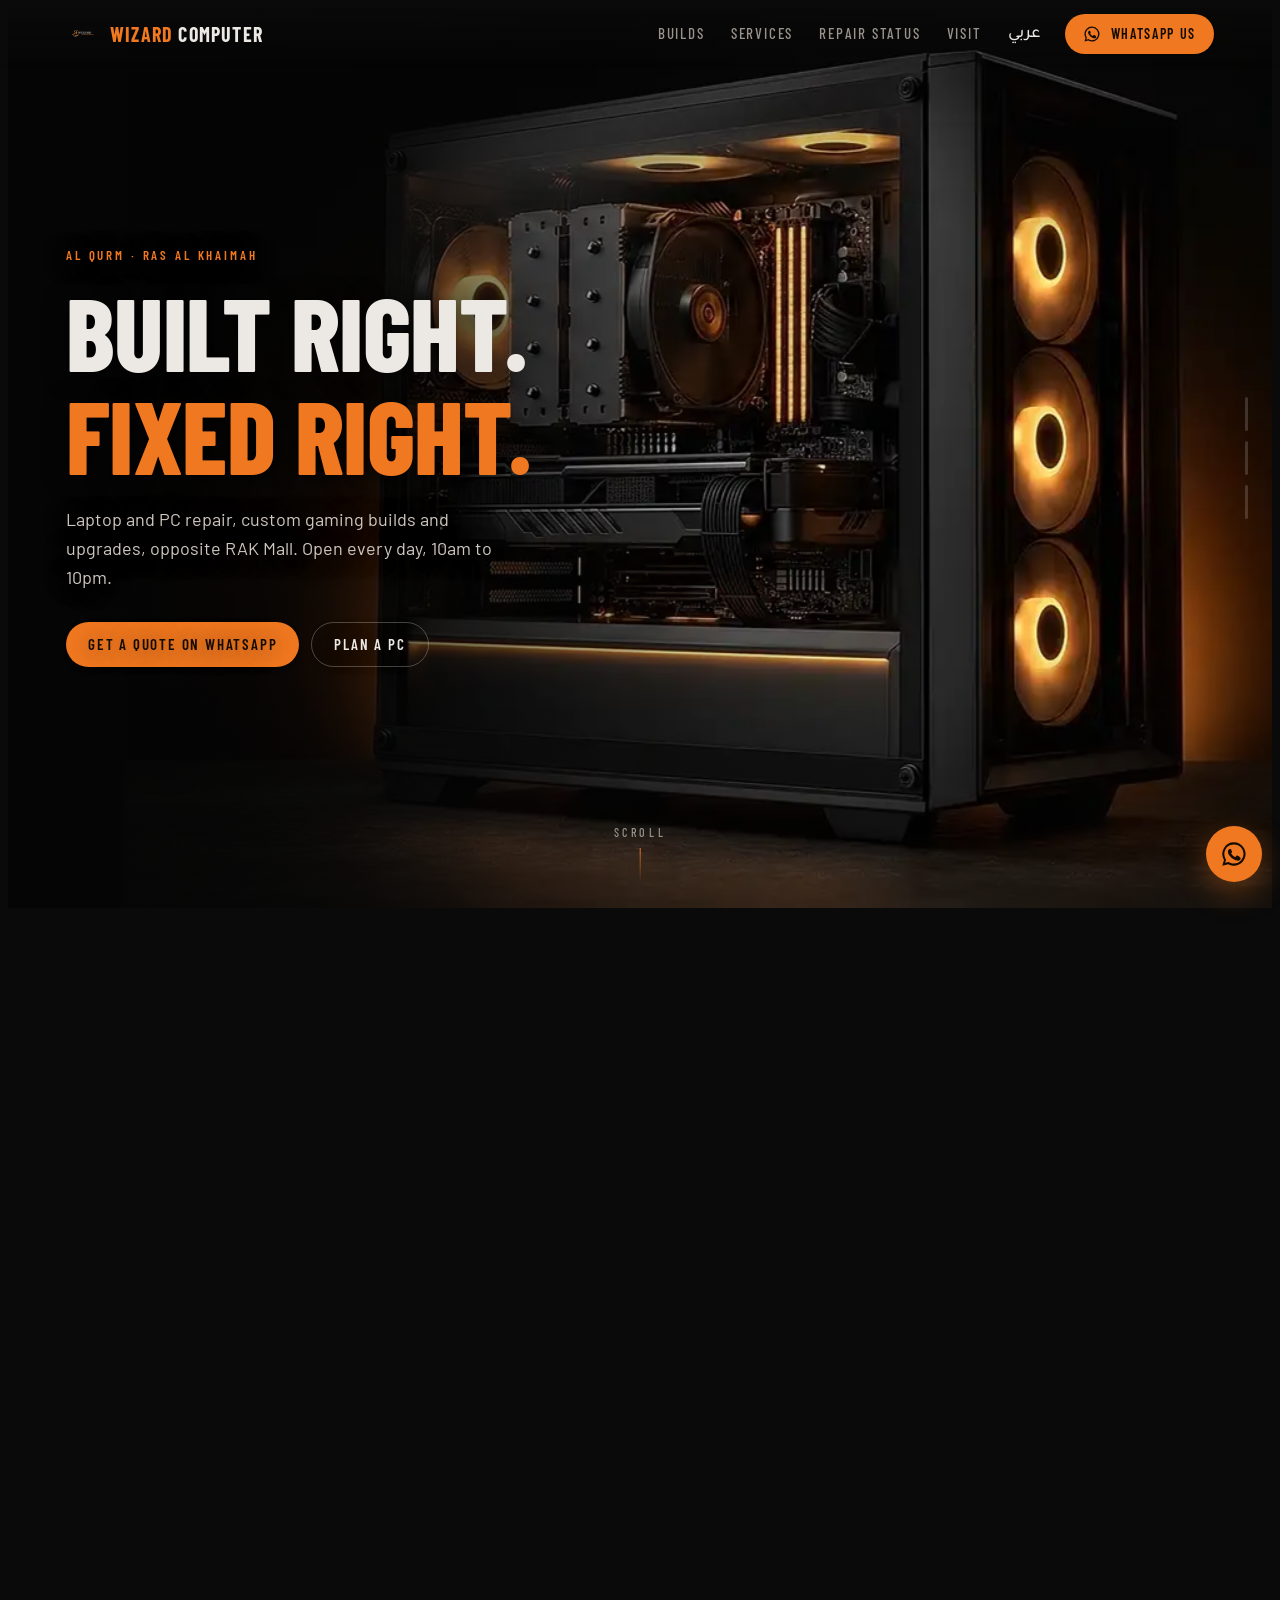
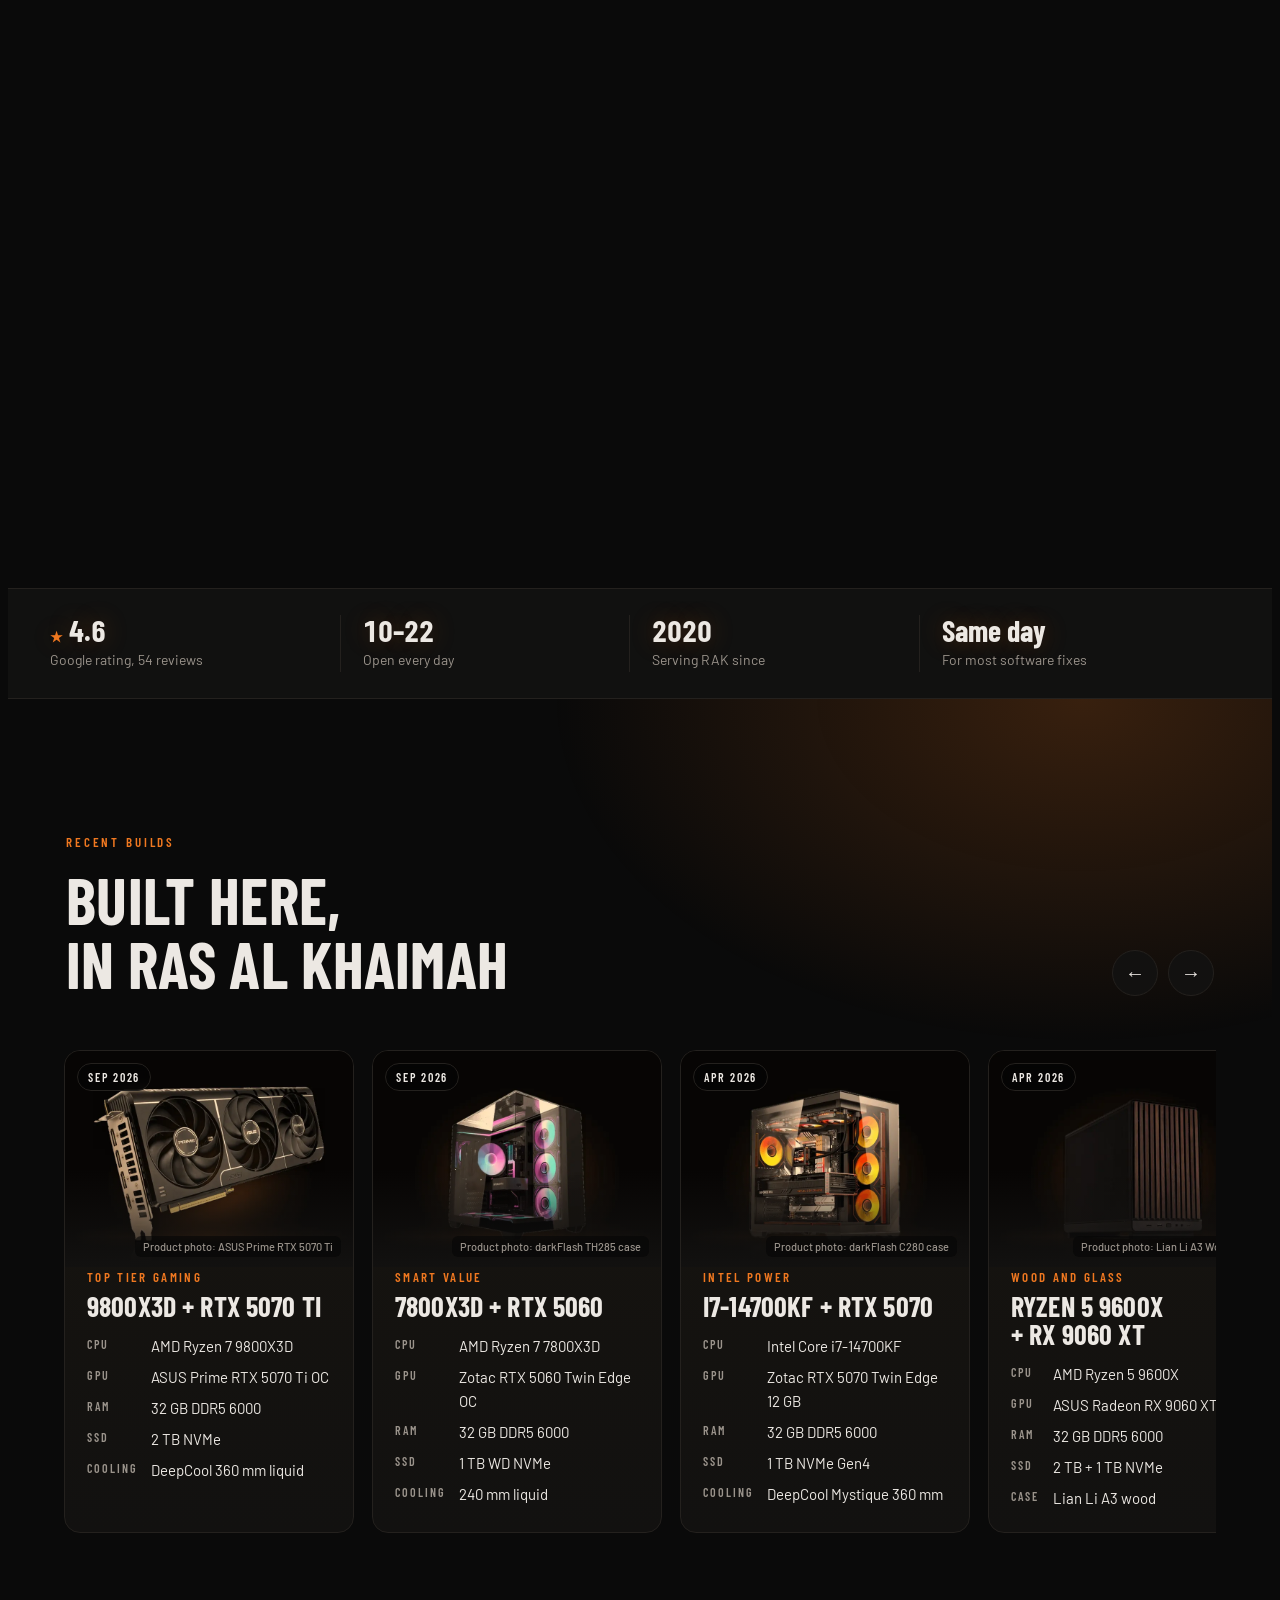
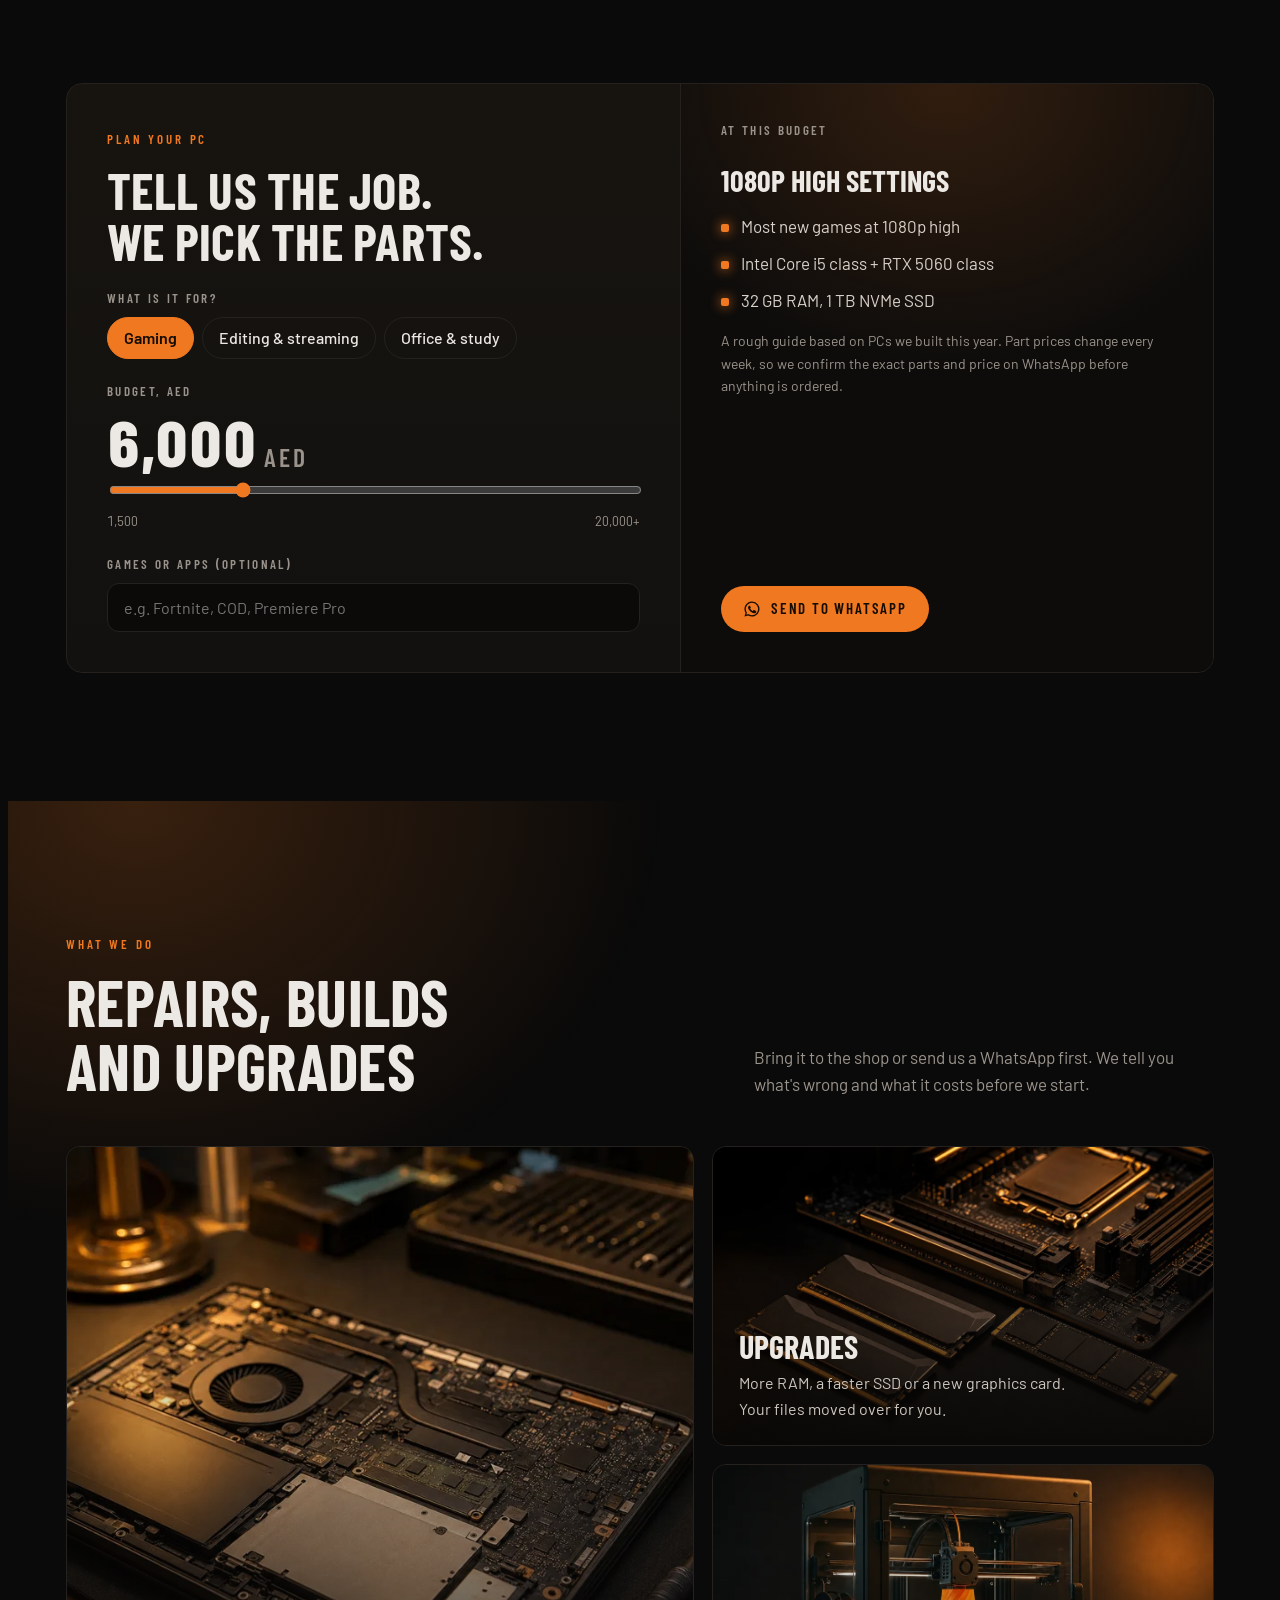
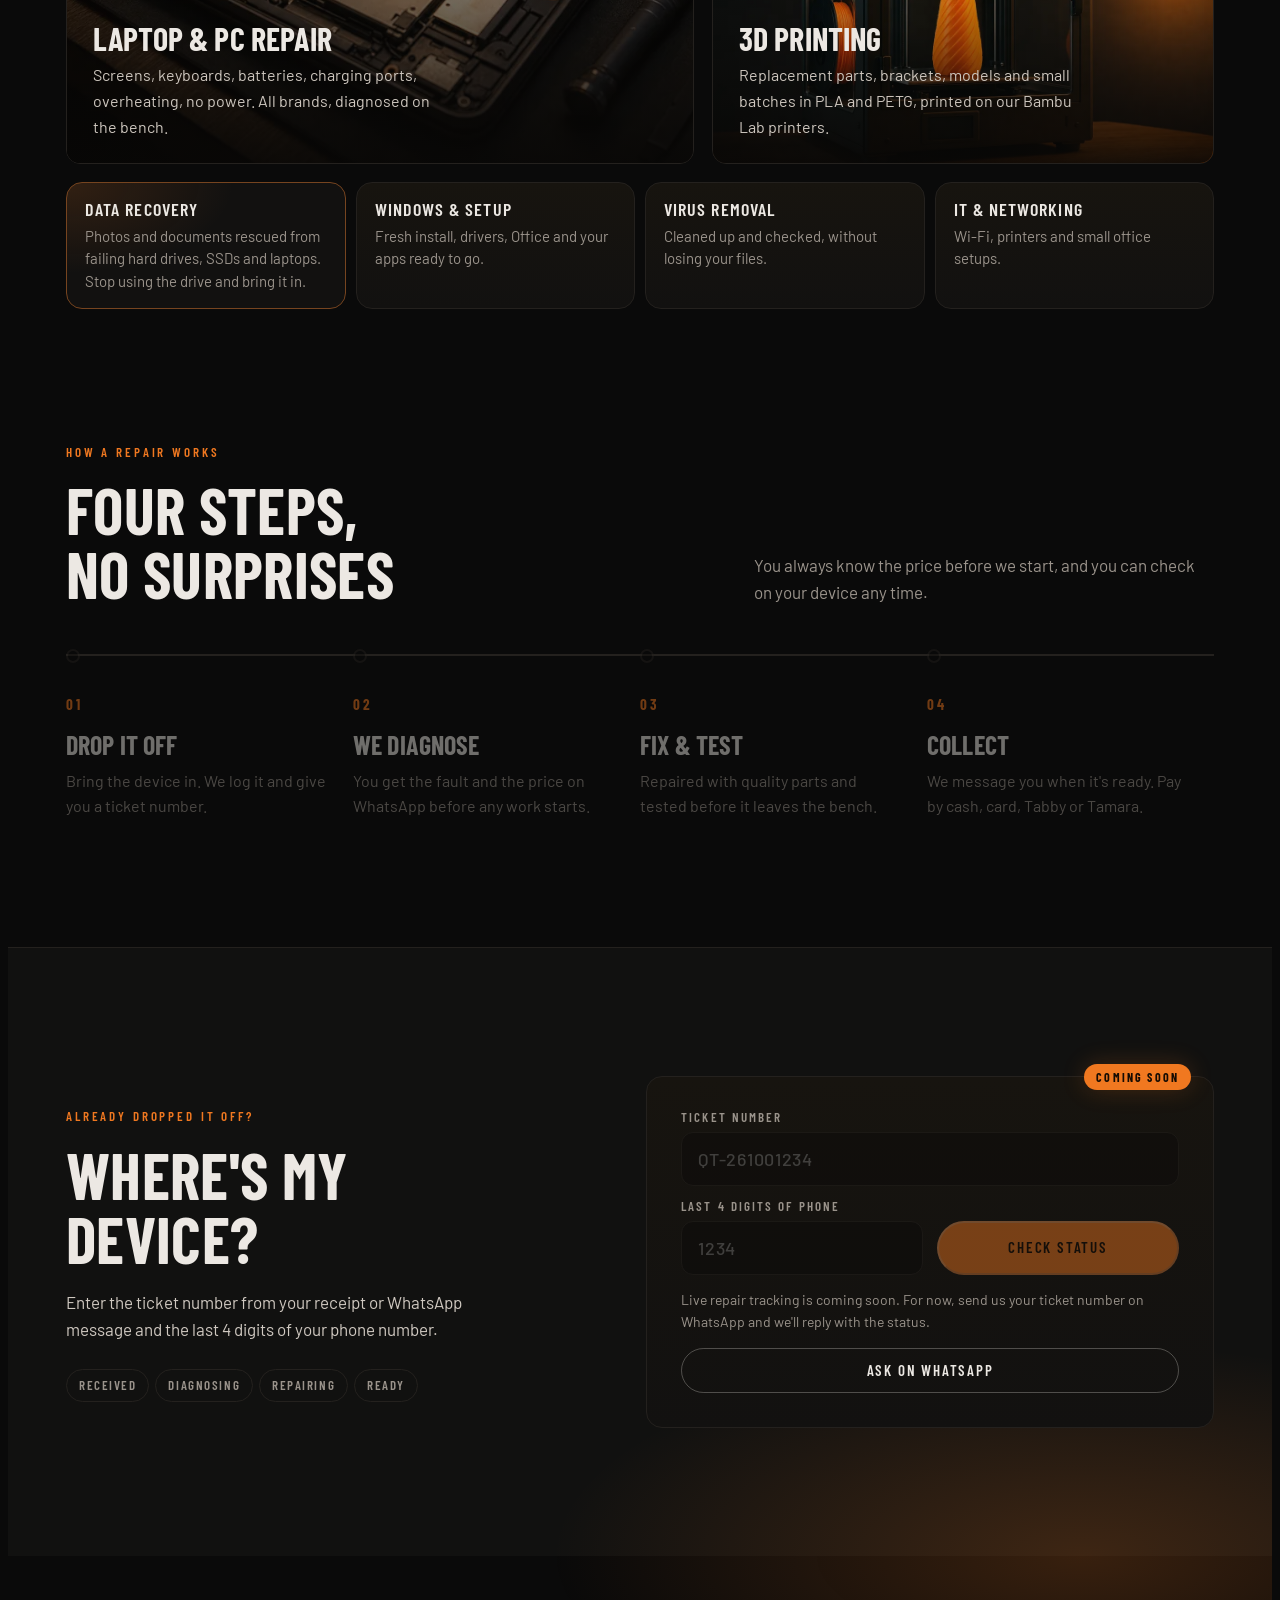
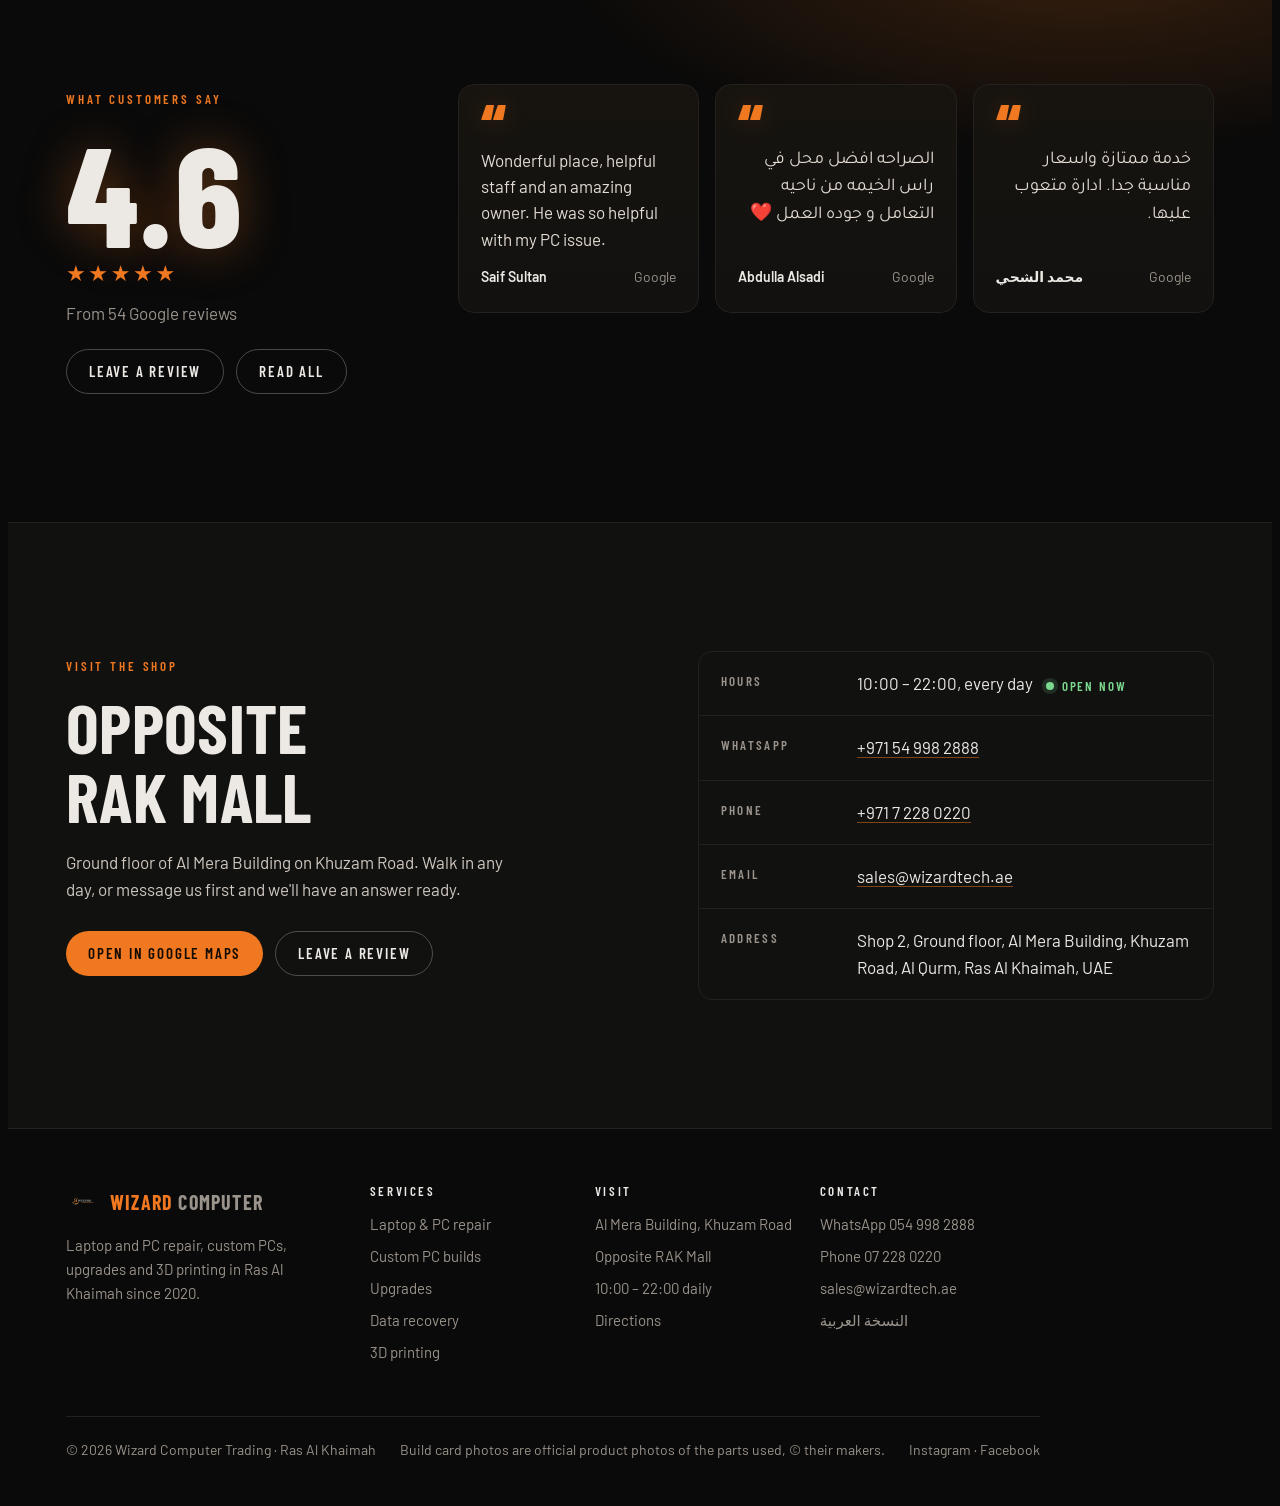
<file: index.html>
<!DOCTYPE html>
<html lang="en">
<head>
  <meta charset="UTF-8" />
  <meta name="viewport" content="width=device-width, initial-scale=1, viewport-fit=cover"/>
  <title>Wizard Computer Trading – Laptop Repair & Custom PC Building in Ras Al Khaimah, UAE</title>
  <meta name="description" content="Wizard Computer Trading, Al Qurm, Ras Al Khaimah (opposite RAK Mall): laptop & PC repair, screen replacement, custom gaming PC builds, upgrades, data recovery, 3D printing. Open daily 10am–10pm. WhatsApp +971 54 998 2888.">
  <meta name="keywords" content="laptop repair RAK, computer repair Ras Al Khaimah, custom PC build RAK, gaming PC Ras Al Khaimah, screen replacement RAK, 3D printing RAK, صيانة كمبيوتر رأس الخيمة, صيانة لابتوب رأس الخيمة, تصليح لابتوب, تجميع كمبيوتر قيمنق, قطع كمبيوتر رأس الخيمة, طباعة ثلاثية الأبعاد رأس الخيمة">
  <link rel="canonical" href="https://wizardtech.ae/">
  <meta property="og:title" content="Wizard Computer Trading – Laptop Repair & Custom PCs, Ras Al Khaimah">
  <meta property="og:description" content="Laptop & PC repair, custom gaming PC builds, upgrades, data recovery and 3D printing in Al Qurm, RAK, opposite RAK Mall. Open daily 10am–10pm.">
  <meta property="og:url" content="https://wizardtech.ae/">
  <meta property="og:type" content="business.business">
  <meta property="og:image" content="https://wizardtech.ae/img/start.webp">
  <link rel="icon" href="/logo.png">
  <script type="application/ld+json">
  {
    "@context": "https://schema.org",
    "@type": ["LocalBusiness", "ComputerStore"],
    "name": "Wizard Computer Trading",
    "alternateName": "Wizard Computer Trading - RAK",
    "url": "https://wizardtech.ae/",
    "telephone": "+97172280220",
    "email": "sales@wizardtech.ae",
    "image": "https://wizardtech.ae/logo.png",
    "priceRange": "AED",
    "address": {
      "@type": "PostalAddress",
      "streetAddress": "Shop 2, Ground Floor, Al Mera Building, Khuzam Road, Al Qurm (opposite RAK Mall)",
      "addressLocality": "Ras Al Khaimah",
      "addressRegion": "Ras Al Khaimah",
      "addressCountry": "AE"
    },
    "geo": { "@type": "GeoCoordinates", "latitude": 25.773546, "longitude": 55.9586616 },
    "hasMap": "https://maps.app.goo.gl/7NcixfYXc6wzQTgb9",
    "openingHoursSpecification": [{
      "@type": "OpeningHoursSpecification",
      "dayOfWeek": ["Monday","Tuesday","Wednesday","Thursday","Friday","Saturday","Sunday"],
      "opens": "10:00", "closes": "22:00"
    }],
    "sameAs": [
      "https://www.instagram.com/wizardtech.ae/",
      "https://www.facebook.com/wizt3ch/",
      "https://maps.app.goo.gl/7NcixfYXc6wzQTgb9"
    ],
    "contactPoint": [{
      "@type": "ContactPoint", "contactType": "customer service",
      "telephone": "+971549982888", "url": "https://wa.me/971549982888", "availableLanguage": ["English","Arabic"]
    }],
    "makesOffer": [
      {"@type":"Offer","itemOffered":{"@type":"Service","name":"Laptop and desktop PC repair"}},
      {"@type":"Offer","itemOffered":{"@type":"Service","name":"Laptop screen replacement"}},
      {"@type":"Offer","itemOffered":{"@type":"Service","name":"Custom gaming and office PC build"}},
      {"@type":"Offer","itemOffered":{"@type":"Service","name":"PC upgrades (RAM, SSD, GPU)"}},
      {"@type":"Offer","itemOffered":{"@type":"Service","name":"Windows installation and formatting"}},
      {"@type":"Offer","itemOffered":{"@type":"Service","name":"Data recovery"}},
      {"@type":"Offer","itemOffered":{"@type":"Service","name":"3D printing"}}
    ]
  }
  </script>
    <!-- Google tag (gtag.js) -->
  <script async src="https://www.googletagmanager.com/gtag/js?id=AW-855929188"></script>
  <script>
    window.dataLayer = window.dataLayer || [];
    function gtag(){dataLayer.push(arguments);}
    gtag('js', new Date());
    gtag('config', 'AW-855929188');
  </script>
<link rel="alternate" hreflang="en" href="https://wizardtech.ae/">
<link rel="alternate" hreflang="ar" href="https://wizardtech.ae/ar/">
<link rel="alternate" hreflang="x-default" href="https://wizardtech.ae/">
<link rel="preconnect" href="https://fonts.googleapis.com">
<link rel="preconnect" href="https://fonts.gstatic.com" crossorigin>
<link rel="stylesheet" href="https://fonts.googleapis.com/css2?family=Barlow+Condensed:wght@500;600;700;800&family=Barlow:wght@400;500;600&family=Tajawal:wght@400;500;700;800&display=swap">
<link rel="preload" as="image" href="img/start.webp">
<link rel="stylesheet" href="assets/base.css">
<link rel="stylesheet" href="assets/v2.css">
</head>
<body>

<header class="nav" id="nav">
  <div class="wrap">
    <a class="brand" href="#top" aria-label="Wizard Computer Trading, back to top">
      <img src="img/logo.png" alt="" width="34" height="34">
      <span><b>Wizard</b> Computer</span>
    </a>
    <nav aria-label="Main">
      <a href="#builds">Builds</a>
      <a href="#services">Services</a>
      <a href="#status">Repair status</a>
      <a href="#visit">Visit</a>
      <a class="lang" href="ar/" hreflang="ar" lang="ar">عربي</a>
    </nav>
    <a class="btn btn-primary" href="https://wa.me/971549982888" target="_blank" rel="noopener">
      <svg viewBox="0 0 24 24" fill="currentColor" aria-hidden="true"><use href="#i-wa"/></svg>
      WhatsApp us
    </a>
  </div>
</header>

<main id="top">
  <section class="story" id="story" aria-label="Inside a Wizard custom PC">
    <div class="stage">
      <div class="shots">
        <img class="shot s1" src="img/start.webp" alt="A custom gaming PC with warm orange lighting behind tempered glass" fetchpriority="high">
        <img class="shot s2" src="img/k2_open.webp" alt="The same PC with the glass panel removed, showing the graphics card, cooler and memory" loading="eager">
        <img class="shot s3" src="img/k3_exploded.webp" alt="The PC taken apart into its parts: graphics card, cooler, memory, motherboard and fans" loading="eager">
      </div>
      <canvas class="seq" id="seq" hidden></canvas>
      <div class="vignette"></div>

      <div class="cap cap-1"><div class="wrap"><div class="cap-in">
        <span class="eyebrow">Al Qurm · Ras Al Khaimah</span>
        <h1>Built right.<br><em>Fixed right.</em></h1>
        <p>Laptop and PC repair, custom gaming builds and upgrades, opposite RAK Mall. Open every day, 10am to 10pm.</p>
        <div class="row">
          <a class="btn btn-primary" href="https://wa.me/971549982888" target="_blank" rel="noopener">Get a quote on WhatsApp</a>
          <a class="btn btn-ghost" href="#planner">Plan a PC</a>
        </div>
      </div></div></div>

      <div class="cap cap-2" aria-hidden="true"><div class="wrap"><div class="cap-in">
        <span class="eyebrow">Custom PC builds</span>
        <h2>Your budget.<br>Our hands.</h2>
        <p>Tell us what you play or what you work on. We pick parts that suit it, build it clean, test it under load and set it up before you collect.</p>
      </div></div></div>

      <div class="cap cap-3" aria-hidden="true"><div class="wrap"><div class="cap-in">
        <span class="eyebrow">We know what's inside</span>
        <h2>Every part,<br>checked.</h2>
        <dl class="specs">
          <dt>GPU</dt><dd>Matched to your games and screen</dd>
          <dt>Cooling</dt><dd>Real tower or liquid cooler, quiet under load</dd>
          <dt>Memory</dt><dd>DDR4 or DDR5 to suit the board</dd>
          <dt>Storage</dt><dd>Fast NVMe SSD, Windows installed</dd>
        </dl>
      </div></div></div>

      <div class="progress" aria-hidden="true"><i><b></b></i><i><b></b></i><i><b></b></i></div>
      <div class="scroll-hint" aria-hidden="true">Scroll</div>
    </div>
  </section>

  <div class="strip">
    <div class="wrap">
      <div><strong><span class="star">★</span> 4.6</strong><span>Google rating, 54 reviews</span></div>
      <div><strong>10–22</strong><span>Open every day</span></div>
      <div><strong>2020</strong><span>Serving RAK since</span></div>
      <div><strong>Same day</strong><span>For most software fixes</span></div>
    </div>
  </div>

  <!-- BUILDS: real builds from the shop's invoices (specs only). Photos are samples until the shop sends real ones. -->
  <section class="block lit" id="builds">
    <div class="wrap">
      <div class="head rv">
        <div><span class="eyebrow">Recent builds</span><h2>Built here,<br>in Ras Al Khaimah</h2></div>
        <div class="railnav"><button type="button" data-rail="-1" aria-label="Previous builds"><span>←</span></button><button type="button" data-rail="1" aria-label="Next builds"><span>→</span></button></div>
      </div>
      <div class="rail rv" id="rail" tabindex="0" aria-label="Recent PC builds">
        <article class="build glowcard">
          <div class="ph"><img src="img/builds/b1.webp" alt="" loading="lazy" width="800" height="600"><span class="when">Sep 2026</span><span class="sample">Product photo: ASUS Prime RTX 5070 Ti</span></div>
          <div class="bd"><span class="tag">Top tier gaming</span><h3>9800X3D + RTX 5070 Ti</h3>
            <dl><dt>CPU</dt><dd>AMD Ryzen 7 9800X3D</dd><dt>GPU</dt><dd>ASUS Prime RTX 5070 Ti OC</dd><dt>RAM</dt><dd>32 GB DDR5 6000</dd><dt>SSD</dt><dd>2 TB NVMe</dd><dt>Cooling</dt><dd>DeepCool 360 mm liquid</dd></dl></div>
        </article>
        <article class="build glowcard">
          <div class="ph"><img src="img/builds/b2.webp" alt="" loading="lazy" width="800" height="600"><span class="when">Sep 2026</span><span class="sample">Product photo: darkFlash TH285 case</span></div>
          <div class="bd"><span class="tag">Smart value</span><h3>7800X3D + RTX 5060</h3>
            <dl><dt>CPU</dt><dd>AMD Ryzen 7 7800X3D</dd><dt>GPU</dt><dd>Zotac RTX 5060 Twin Edge OC</dd><dt>RAM</dt><dd>32 GB DDR5 6000</dd><dt>SSD</dt><dd>1 TB WD NVMe</dd><dt>Cooling</dt><dd>240 mm liquid</dd></dl></div>
        </article>
        <article class="build glowcard">
          <div class="ph"><img src="img/builds/b3.webp" alt="" loading="lazy" width="800" height="600"><span class="when">Apr 2026</span><span class="sample">Product photo: darkFlash C280 case</span></div>
          <div class="bd"><span class="tag">Intel power</span><h3>i7-14700KF + RTX 5070</h3>
            <dl><dt>CPU</dt><dd>Intel Core i7-14700KF</dd><dt>GPU</dt><dd>Zotac RTX 5070 Twin Edge 12 GB</dd><dt>RAM</dt><dd>32 GB DDR5 6000</dd><dt>SSD</dt><dd>1 TB NVMe Gen4</dd><dt>Cooling</dt><dd>DeepCool Mystique 360 mm</dd></dl></div>
        </article>
        <article class="build glowcard">
          <div class="ph"><img src="img/builds/b4.webp" alt="" loading="lazy" width="800" height="600"><span class="when">Apr 2026</span><span class="sample">Product photo: Lian Li A3 Wood case</span></div>
          <div class="bd"><span class="tag">Wood and glass</span><h3>Ryzen 5 9600X + RX 9060 XT</h3>
            <dl><dt>CPU</dt><dd>AMD Ryzen 5 9600X</dd><dt>GPU</dt><dd>ASUS Radeon RX 9060 XT 16 GB</dd><dt>RAM</dt><dd>32 GB DDR5 6000</dd><dt>SSD</dt><dd>2 TB + 1 TB NVMe</dd><dt>Case</dt><dd>Lian Li A3 wood</dd></dl></div>
        </article>
        <article class="build glowcard">
          <div class="ph"><img src="img/builds/b5.webp" alt="" loading="lazy" width="800" height="600"><span class="when">Aug 2026</span><span class="sample">Product photo: ASUS Prime AP202 case</span></div>
          <div class="bd"><span class="tag">First gaming PC</span><h3>i5-14400F + RTX 5060</h3>
            <dl><dt>CPU</dt><dd>Intel Core i5-14400F</dd><dt>GPU</dt><dd>Zotac RTX 5060 Twin Edge</dd><dt>RAM</dt><dd>32 GB</dd><dt>SSD</dt><dd>1 TB NVMe</dd><dt>Extras</dt><dd>240 Hz 27" monitor</dd></dl></div>
        </article>
        <article class="build glowcard cta">
          <span class="eyebrow">Yours next</span>
          <h3>What do you want to run?</h3>
          <p>Pick a use and a budget. We'll send you the parts list on WhatsApp.</p>
          <a class="btn btn-primary" href="#planner">Plan my PC</a>
        </article>
      </div>
    </div>
  </section>

  <!-- PLANNER -->
  <section class="block" id="planner" style="padding-top:0">
    <div class="wrap">
      <div class="planner glowcard rv">
        <div class="ctl">
          <div><span class="eyebrow">Plan your PC</span><h2 style="font-size:clamp(34px,4vw,52px);text-transform:uppercase;margin-top:12px">Tell us the job.<br>We pick the parts.</h2></div>
          <div><span class="lbl" id="useLbl">What is it for?</span>
            <div class="seg" role="group" aria-labelledby="useLbl">
              <button type="button" data-use="gaming" aria-pressed="true">Gaming</button>
              <button type="button" data-use="create" aria-pressed="false">Editing &amp; streaming</button>
              <button type="button" data-use="office" aria-pressed="false">Office &amp; study</button>
            </div></div>
          <div><label class="lbl" for="bud">Budget, AED</label>
            <div class="budget"><span id="budOut">6,000</span><small>AED</small></div>
            <input type="range" id="bud" min="1500" max="20000" step="250" value="6000">
            <div class="ticks"><span>1,500</span><span>20,000+</span></div></div>
          <div><label class="lbl" for="planNotes">Games or apps (optional)</label>
            <input type="text" id="planNotes" placeholder="e.g. Fortnite, COD, Premiere Pro" autocomplete="off"></div>
        </div>
        <div class="out" aria-live="polite">
          <span class="lbl">At this budget</span>
          <div class="tier" id="tier">1080p high settings</div>
          <ul class="expect" id="expect"></ul>
          <p class="fine">A rough guide based on PCs we built this year. Part prices change every week, so we confirm the exact parts and price on WhatsApp before anything is ordered.</p>
          <a class="btn btn-primary" id="planGo" href="https://wa.me/971549982888" target="_blank" rel="noopener">
            <svg viewBox="0 0 24 24" fill="currentColor" aria-hidden="true"><use href="#i-wa"/></svg>Send to WhatsApp</a>
        </div>
      </div>
    </div>
  </section>

  <section class="block lit left" id="services">
    <div class="wrap">
      <div class="head rv">
        <div><span class="eyebrow">What we do</span><h2>Repairs, builds<br>and upgrades</h2></div>
        <p>Bring it to the shop or send us a WhatsApp first. We tell you what's wrong and what it costs before we start.</p>
      </div>
      <div class="services">
        <article class="card big rv">
          <img src="img/s_laptop.webp" alt="A laptop opened on a repair bench with precision tools" loading="lazy">
          <div class="txt"><h3>Laptop &amp; PC repair</h3><p>Screens, keyboards, batteries, charging ports, overheating, no power. All brands, diagnosed on the bench.</p></div>
        </article>
        <article class="card rv d1">
          <img src="img/s_upgrade.webp" alt="DDR5 memory and an NVMe SSD next to a motherboard" loading="lazy">
          <div class="txt"><h3>Upgrades</h3><p>More RAM, a faster SSD or a new graphics card. Your files moved over for you.</p></div>
        </article>
        <article class="card rv d2">
          <img src="img/s_print.webp" alt="An enclosed 3D printer printing an orange part" loading="lazy">
          <div class="txt"><h3>3D printing</h3><p>Replacement parts, brackets, models and small batches in PLA and PETG, printed on our Bambu Lab printers.</p></div>
        </article>
      </div>
      <div class="chips">
        <div class="chip glowcard hot rv"><h4>Data recovery</h4><p>Photos and documents rescued from failing hard drives, SSDs and laptops. Stop using the drive and bring it in.</p></div>
        <div class="chip glowcard rv d1"><h4>Windows &amp; setup</h4><p>Fresh install, drivers, Office and your apps ready to go.</p></div>
        <div class="chip glowcard rv d2"><h4>Virus removal</h4><p>Cleaned up and checked, without losing your files.</p></div>
        <div class="chip glowcard rv d3"><h4>IT &amp; networking</h4><p>Wi-Fi, printers and small office setups.</p></div>
      </div>
    </div>
  </section>

  <section class="block" id="how" style="padding-top:0">
    <div class="wrap">
      <div class="head rv">
        <div><span class="eyebrow">How a repair works</span><h2>Four steps,<br>no surprises</h2></div>
        <p>You always know the price before we start, and you can check on your device any time.</p>
      </div>
      <ol class="steps">
        <li><span class="dot"></span><span class="n">01</span><h3>Drop it off</h3><p>Bring the device in. We log it and give you a ticket number.</p></li>
        <li><span class="dot"></span><span class="n">02</span><h3>We diagnose</h3><p>You get the fault and the price on WhatsApp before any work starts.</p></li>
        <li><span class="dot"></span><span class="n">03</span><h3>Fix &amp; test</h3><p>Repaired with quality parts and tested before it leaves the bench.</p></li>
        <li><span class="dot"></span><span class="n">04</span><h3>Collect</h3><p>We message you when it's ready. Pay by cash, card, Tabby or Tamara.</p></li>
      </ol>
    </div>
  </section>

  <section class="block lit low" id="status" style="background:var(--bg2);border-top:1px solid var(--line)">
    <div class="wrap status">
      <div class="rv">
        <span class="eyebrow">Already dropped it off?</span>
        <h2 style="font-size:clamp(38px,5vw,64px);text-transform:uppercase;margin-top:14px">Where's my<br>device?</h2>
        <p style="color:#cfc8c0;max-width:44ch;margin:18px 0 0">Enter the ticket number from your receipt or WhatsApp message and the last 4 digits of your phone number.</p>
        <ol class="track" aria-label="Repair stages"><li>Received</li><li>Diagnosing</li><li>Repairing</li><li>Ready</li></ol>
      </div>
      <form class="glowcard rv d1 soon" id="statusForm" novalidate aria-describedby="soonNote">
        <span class="soon-badge">Coming soon</span>
        <label class="full">Ticket number<input id="ticket" name="ticket" disabled placeholder="QT-261001234"></label>
        <label>Last 4 digits of phone<input id="last4" name="last4" disabled placeholder="1234"></label>
        <button class="btn btn-primary" type="button" disabled style="align-self:end;height:54px">Check status</button>
        <p class="msg" id="soonNote">Live repair tracking is coming soon. For now, send us your ticket number on WhatsApp and we'll reply with the status.</p>
        <a class="btn btn-ghost full" style="justify-content:center" href="https://wa.me/971549982888?text=Hi%2C%20what%20is%20the%20status%20of%20my%20repair%3F%20Ticket%3A%20" target="_blank" rel="noopener">Ask on WhatsApp</a>
      </form>
    </div>
  </section>

  <section class="block lit" id="reviews">
    <div class="wrap reviews">
      <div class="rv">
        <span class="eyebrow">What customers say</span>
        <div class="score" style="margin-top:18px">4.6</div>
        <div class="stars" aria-label="4.6 out of 5 stars">★★★★★</div>
        <p style="color:var(--muted);margin:10px 0 22px">From 54 Google reviews</p>
        <div style="display:flex;flex-wrap:wrap;gap:12px">
          <a class="btn btn-ghost" href="https://g.page/r/CYK3SrXTfwKSEAE/review" target="_blank" rel="noopener">Leave a review</a>
          <a class="btn btn-ghost" href="https://maps.app.goo.gl/7NcixfYXc6wzQTgb9" target="_blank" rel="noopener">Read all</a>
        </div>
      </div>
      <div class="quotes">
        <blockquote class="quote glowcard rv" style="margin:0"><p>Wonderful place, helpful staff and an amazing owner. He was so helpful with my PC issue.</p><footer><b>Saif Sultan</b><span>Google</span></footer></blockquote>
        <blockquote class="quote glowcard rv d1" style="margin:0"><p lang="ar">الصراحه افضل محل في راس الخيمه من ناحيه التعامل و جوده العمل ❤️</p><footer><b>Abdulla Alsadi</b><span>Google</span></footer></blockquote>
        <blockquote class="quote glowcard rv d2" style="margin:0"><p lang="ar">خدمة ممتازة واسعار مناسبة جدا. ادارة متعوب عليها.</p><footer><b>محمد الشحي</b><span>Google</span></footer></blockquote>
      </div>
    </div>
  </section>

  <section class="block" id="visit" style="background:var(--bg2);border-top:1px solid var(--line)">
    <div class="wrap visit">
      <div class="rv">
        <span class="eyebrow">Visit the shop</span>
        <h2>Opposite<br>RAK Mall</h2>
        <p class="lead">Ground floor of Al Mera Building on Khuzam Road. Walk in any day, or message us first and we'll have an answer ready.</p>
        <div class="row" style="display:flex;flex-wrap:wrap;gap:12px">
          <a class="btn btn-primary" href="https://maps.app.goo.gl/7NcixfYXc6wzQTgb9" target="_blank" rel="noopener">Open in Google Maps</a>
          <a class="btn btn-ghost" href="https://g.page/r/CYK3SrXTfwKSEAE/review" target="_blank" rel="noopener">Leave a review</a>
        </div>
      </div>
      <div class="info rv d1">
        <dl>
          <div class="r"><dt>Hours</dt><dd>10:00 – 22:00, every day <span class="open" id="openNow">Checking</span></dd></div>
          <div class="r"><dt>WhatsApp</dt><dd><a href="https://wa.me/971549982888" target="_blank" rel="noopener">+971 54 998 2888</a></dd></div>
          <div class="r"><dt>Phone</dt><dd><a href="tel:+97172280220">+971 7 228 0220</a></dd></div>
          <div class="r"><dt>Email</dt><dd><a href="mailto:sales@wizardtech.ae">sales@wizardtech.ae</a></dd></div>
          <div class="r"><dt>Address</dt><dd>Shop 2, Ground floor, Al Mera Building, Khuzam Road, Al Qurm, Ras Al Khaimah, UAE</dd></div>
        </dl>
      </div>
    </div>
  </section>
</main>

<footer class="foot">
  <div class="wrap">
    <div class="cols">
      <div><a class="brand" href="#top"><img src="img/logo.png" alt="" width="34" height="34"><span><b>Wizard</b> Computer</span></a>
        <p style="margin:14px 0 0;max-width:34ch">Laptop and PC repair, custom PCs, upgrades and 3D printing in Ras Al Khaimah since 2020.</p></div>
      <div><h5>Services</h5><ul><li><a href="#services">Laptop &amp; PC repair</a></li><li><a href="#builds">Custom PC builds</a></li><li><a href="#services">Upgrades</a></li><li><a href="#services">Data recovery</a></li><li><a href="#services">3D printing</a></li></ul></div>
      <div><h5>Visit</h5><ul><li>Al Mera Building, Khuzam Road</li><li>Opposite RAK Mall</li><li>10:00 – 22:00 daily</li><li><a href="https://maps.app.goo.gl/7NcixfYXc6wzQTgb9" target="_blank" rel="noopener">Directions</a></li></ul></div>
      <div><h5>Contact</h5><ul><li><a href="https://wa.me/971549982888" target="_blank" rel="noopener">WhatsApp 054 998 2888</a></li><li><a href="tel:+97172280220">Phone 07 228 0220</a></li><li><a href="mailto:sales@wizardtech.ae">sales@wizardtech.ae</a></li><li><a href="ar/" lang="ar" hreflang="ar">النسخة العربية</a></li></ul></div>
    </div>
    <div class="base"><span>© <span id="yr">2026</span> Wizard Computer Trading · Ras Al Khaimah</span>
      <span>Build card photos are official product photos of the parts used, © their makers.</span>
      <span><a href="https://www.instagram.com/wizardtech.ae/" target="_blank" rel="noopener">Instagram</a> · <a href="https://www.facebook.com/wizt3ch/" target="_blank" rel="noopener">Facebook</a></span></div>
  </div>
</footer>

<a class="wa-float" href="https://wa.me/971549982888" target="_blank" rel="noopener" aria-label="Chat with us on WhatsApp">
  <svg viewBox="0 0 24 24" fill="currentColor" aria-hidden="true"><use href="#i-wa"/></svg>
</a>
<nav class="actbar" aria-label="Quick contact">
  <a class="wa" href="https://wa.me/971549982888" target="_blank" rel="noopener"><svg viewBox="0 0 24 24" fill="currentColor" aria-hidden="true"><use href="#i-wa"/></svg>WhatsApp</a>
  <a href="tel:+97172280220">Call</a>
  <a href="https://maps.app.goo.gl/7NcixfYXc6wzQTgb9" target="_blank" rel="noopener">Map</a>
</nav>

<svg width="0" height="0" style="position:absolute" aria-hidden="true"><symbol id="i-wa" viewBox="0 0 24 24"><path d="M12 2a10 10 0 0 0-8.6 15.1L2 22l5-1.3A10 10 0 1 0 12 2Zm0 18.2c-1.5 0-3-.4-4.3-1.2l-.3-.2-3 .8.8-2.9-.2-.3A8.2 8.2 0 1 1 12 20.2Zm4.5-6.1c-.2-.1-1.5-.7-1.7-.8-.2-.1-.4-.1-.6.1l-.8 1c-.1.2-.3.2-.5.1a6.7 6.7 0 0 1-3.3-2.9c-.2-.4.3-.4.7-1.3.1-.2 0-.3 0-.4l-.8-1.8c-.2-.5-.4-.4-.6-.4h-.5a1 1 0 0 0-.7.3 3 3 0 0 0-.9 2.2 5.2 5.2 0 0 0 1.1 2.8 11.9 11.9 0 0 0 4.6 4c1.7.7 2.4.8 3.2.7.5-.1 1.5-.6 1.8-1.2.2-.6.2-1.1.1-1.2l-.5-.3Z"/></symbol></svg>

<script>
window.SITE={base:'',lang:'en',t:{
  useNames:{gaming:'Gaming',create:'Editing and streaming',office:'Office and study'},
  planMsg:'Hi Wizard Computer, I want a PC for {use}. My budget is about AED {budget}.',
  planNotes:'Games/apps:',
  tiers:{
    gaming:[
      {min:0,name:'Esports at 1080p',get:['Valorant, Fortnite, CS2 and Rocket League at high frame rates','Entry graphics card, 16 GB RAM, 512 GB SSD','Room to add a better graphics card later']},
      {min:5000,name:'1080p high settings',get:['Most new games at 1080p high','Intel Core i5 class + RTX 5060 class','32 GB RAM, 1 TB NVMe SSD']},
      {min:8000,name:'1440p high settings',get:['New games at 1440p, high refresh esports','Ryzen 7 X3D or Core i7 class + RTX 5060–5070 class','32 GB DDR5, liquid or big tower cooler']},
      {min:11000,name:'1440p max, 4K ready',get:['Max settings at 1440p, 4K with upscaling','Ryzen 7 9800X3D + RTX 5070 Ti class','32 GB DDR5 6000, 2 TB NVMe, 360 mm liquid cooler, 850 W Gold PSU']},
      {min:16000,name:'No limits',get:['4K high refresh, streaming while gaming','RTX 5080 class and up','64 GB DDR5 if you also create']}],
    create:[
      {min:0,name:'Photo editing and 1080p video',get:['Lightroom, Photoshop, Canva, 1080p edits','6–8 core CPU, 16–32 GB RAM','Fast NVMe SSD']},
      {min:6000,name:'4K editing, smooth streaming',get:['Premiere, DaVinci Resolve 4K timelines','RTX 5060–5070 class for encoding and effects','32 GB RAM, 2 TB NVMe']},
      {min:10000,name:'Pro creator',get:['Heavy 4K/6K, 3D, game + stream on one PC','Ryzen 9 or Core i9 class, RTX 5070 Ti and up','64 GB RAM, separate project SSD']},
      {min:16000,name:'Workstation',get:['3D rendering, AI tools, big projects','Top GPU with 16 GB+ memory','64–128 GB RAM']}],
    office:[
      {min:0,name:'Office and study',get:['Word, Excel, browser, Zoom','Core i3 / Ryzen 3 class, 8–16 GB RAM','SSD for fast start-up, Windows set up']},
      {min:2500,name:'Fast office',get:['Many tabs, big Excel files, two screens','Core i5 / Ryzen 5 class, 16 GB RAM','1 TB NVMe SSD']},
      {min:4000,name:'Pro desk',get:['Heavy spreadsheets, accounting, light design','Core i7 / Ryzen 7 class, 32 GB RAM','Quiet cooling, room to grow']}]
  },
  badTicket:'Check the ticket number. It starts with QT-, for example QT-261001234.',
  badLast4:'Enter the last 4 digits of the phone number you gave us.',
  statusWa:'Opening WhatsApp. Our team replies with your device status.',
  statusMsg:'Hi, what is the status of my repair {t}?',
  checking:'Checking…', notFound:"We couldn't find that ticket. Message us on WhatsApp and we'll check.",
  openNow:'Open now', closedNow:'Closed now'
}};
</script>
<script src="assets/site.js"></script>
</body>
</html>
</file>
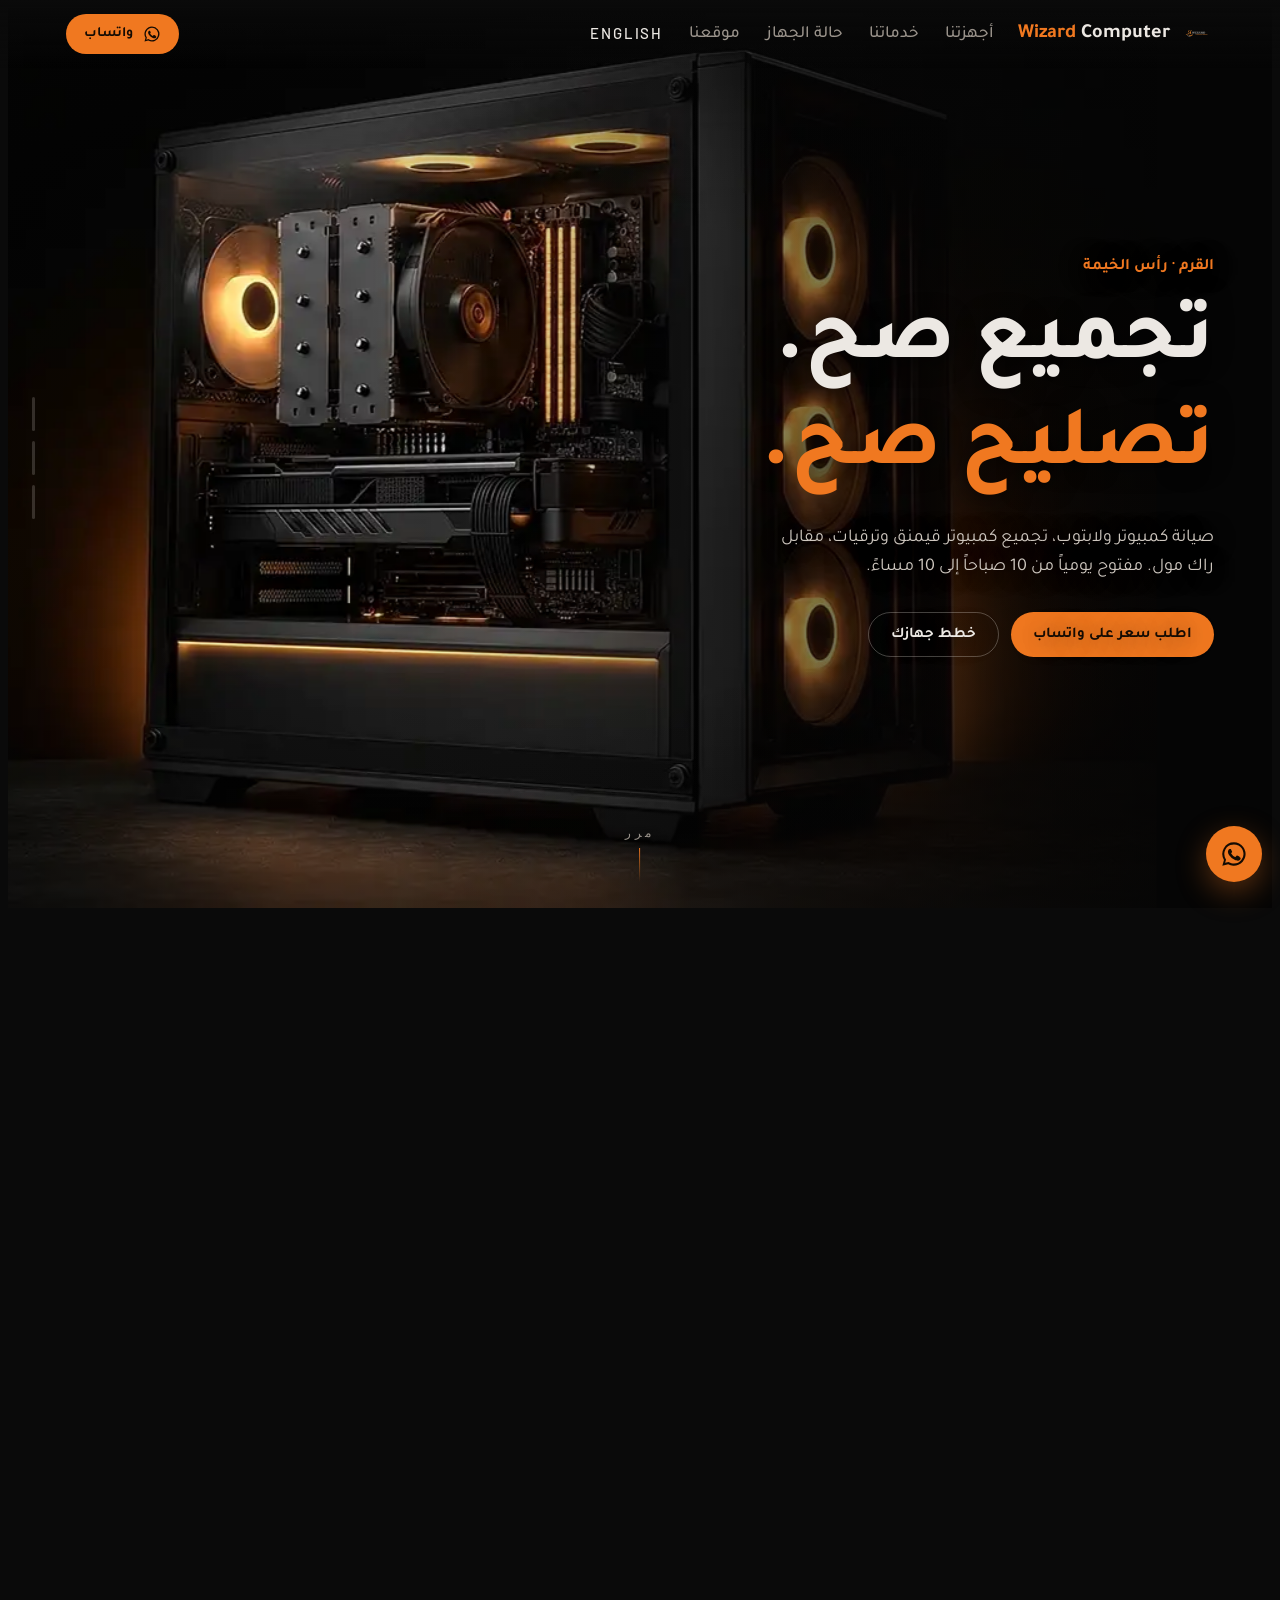
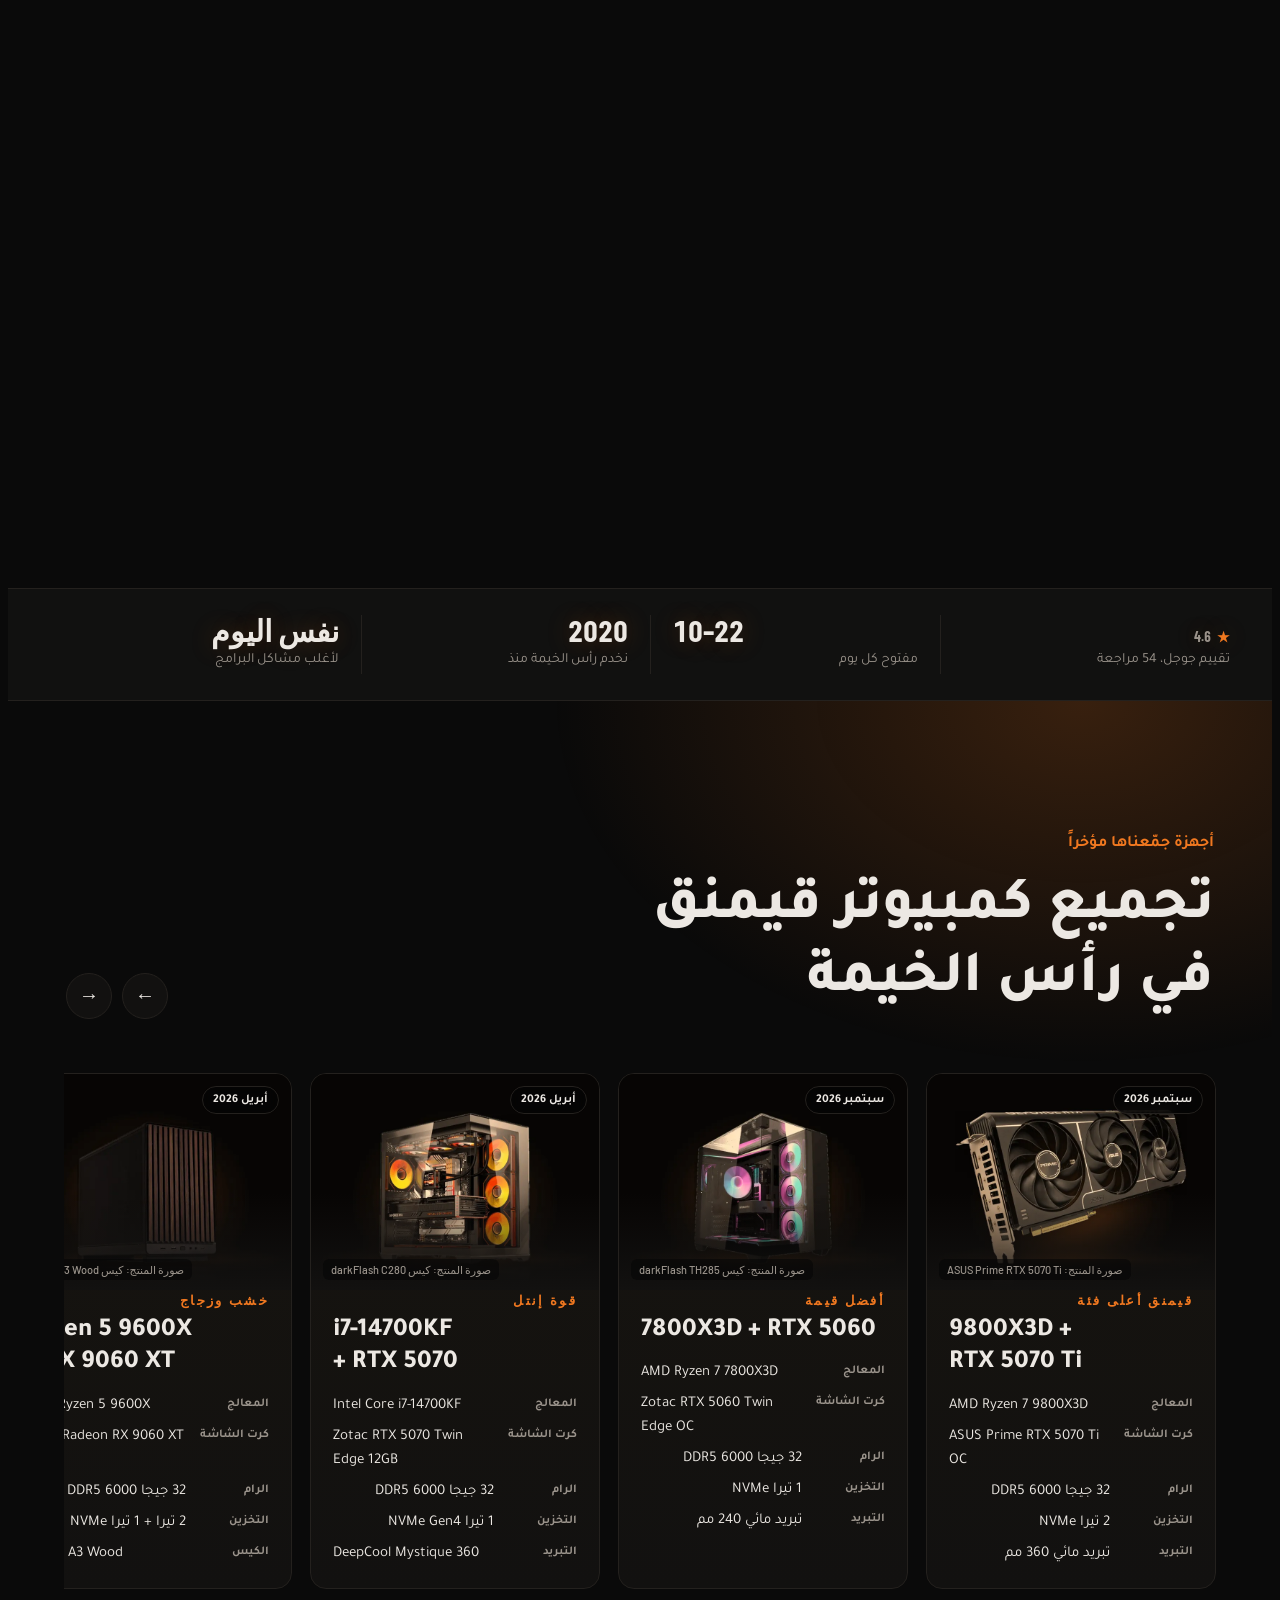
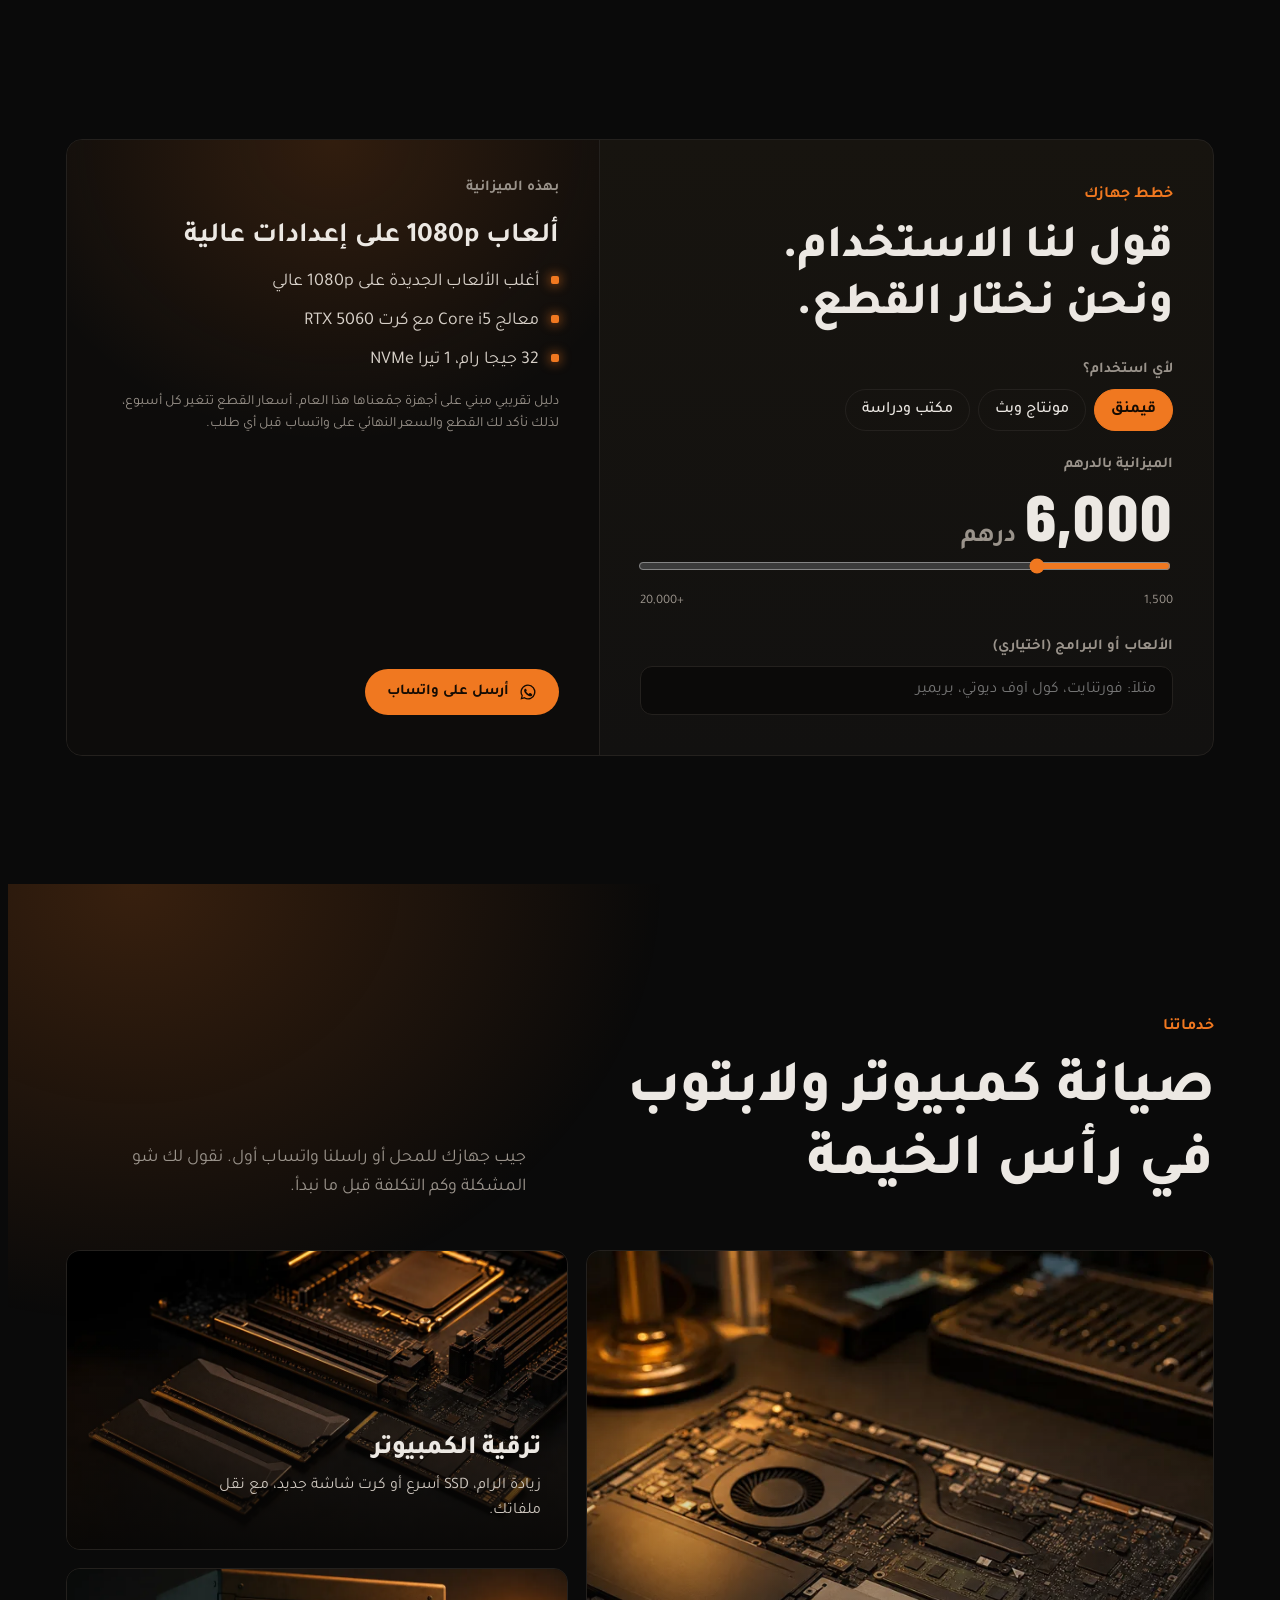
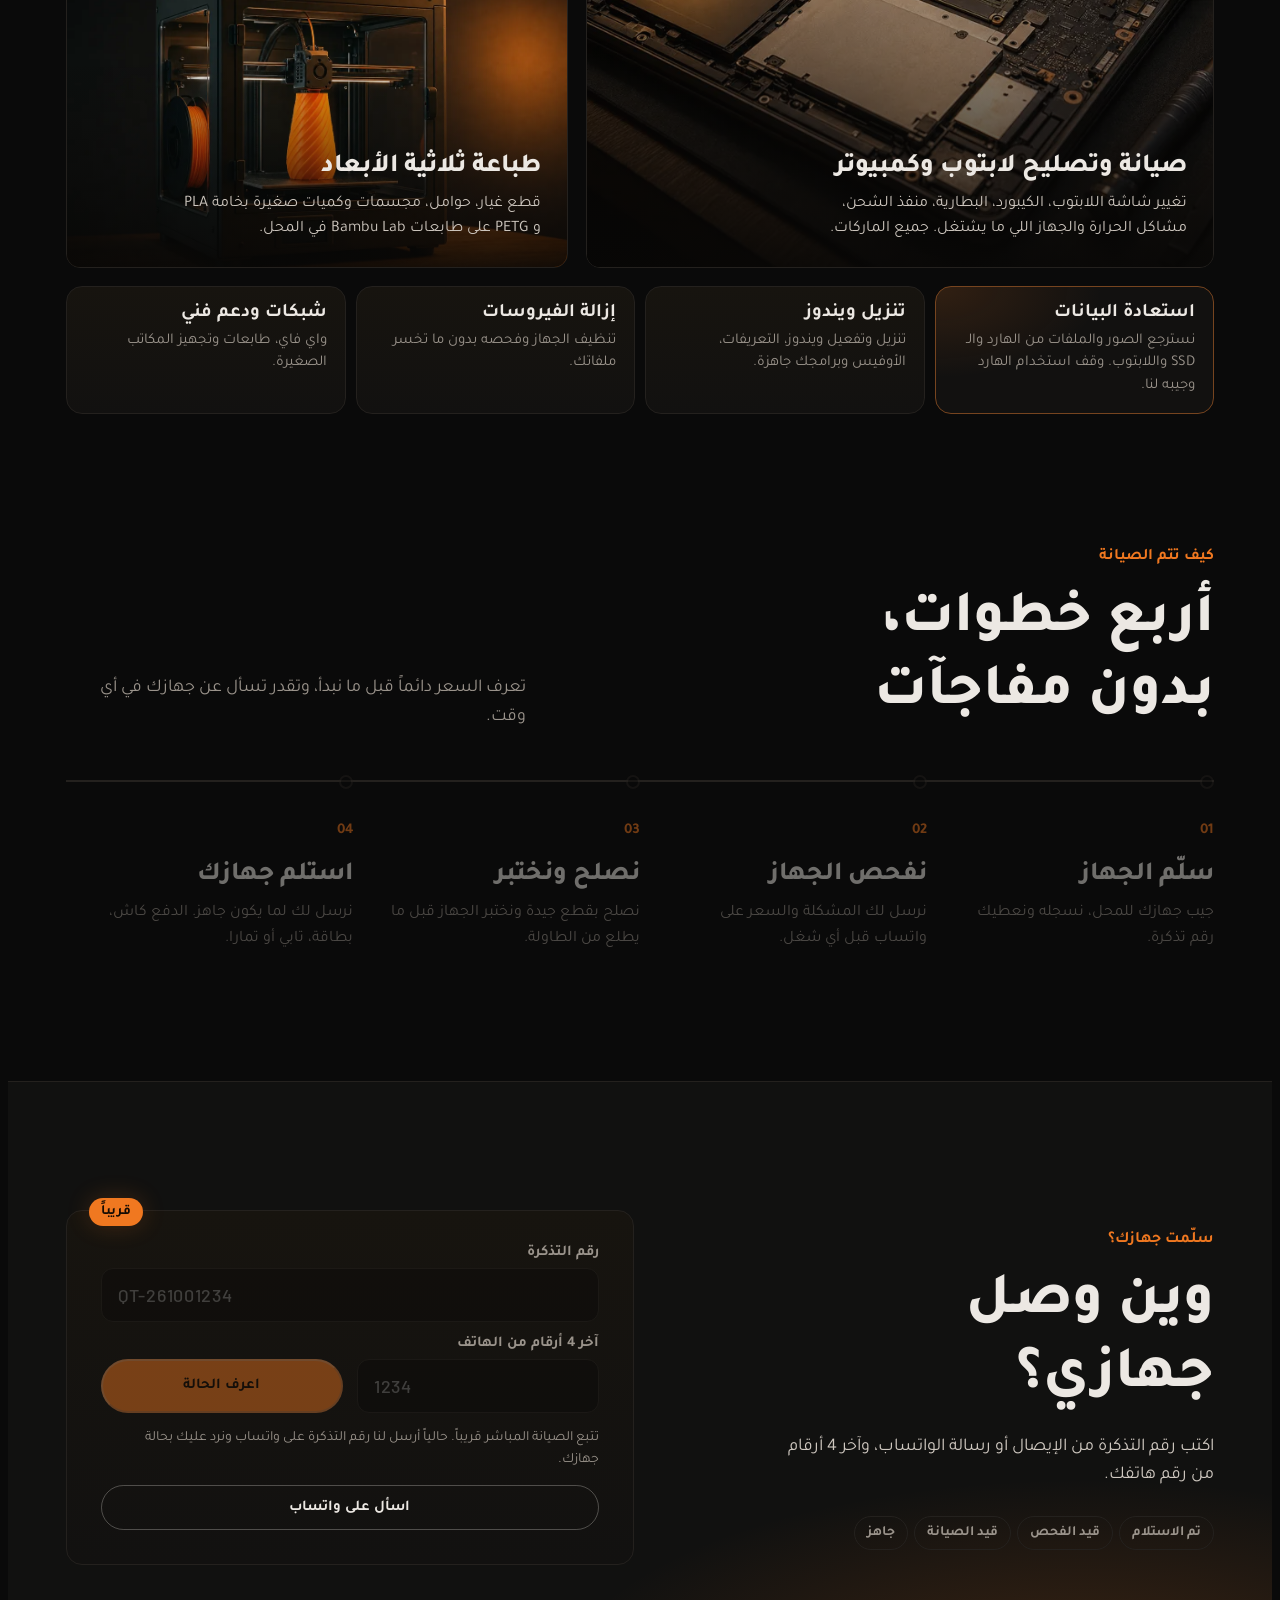
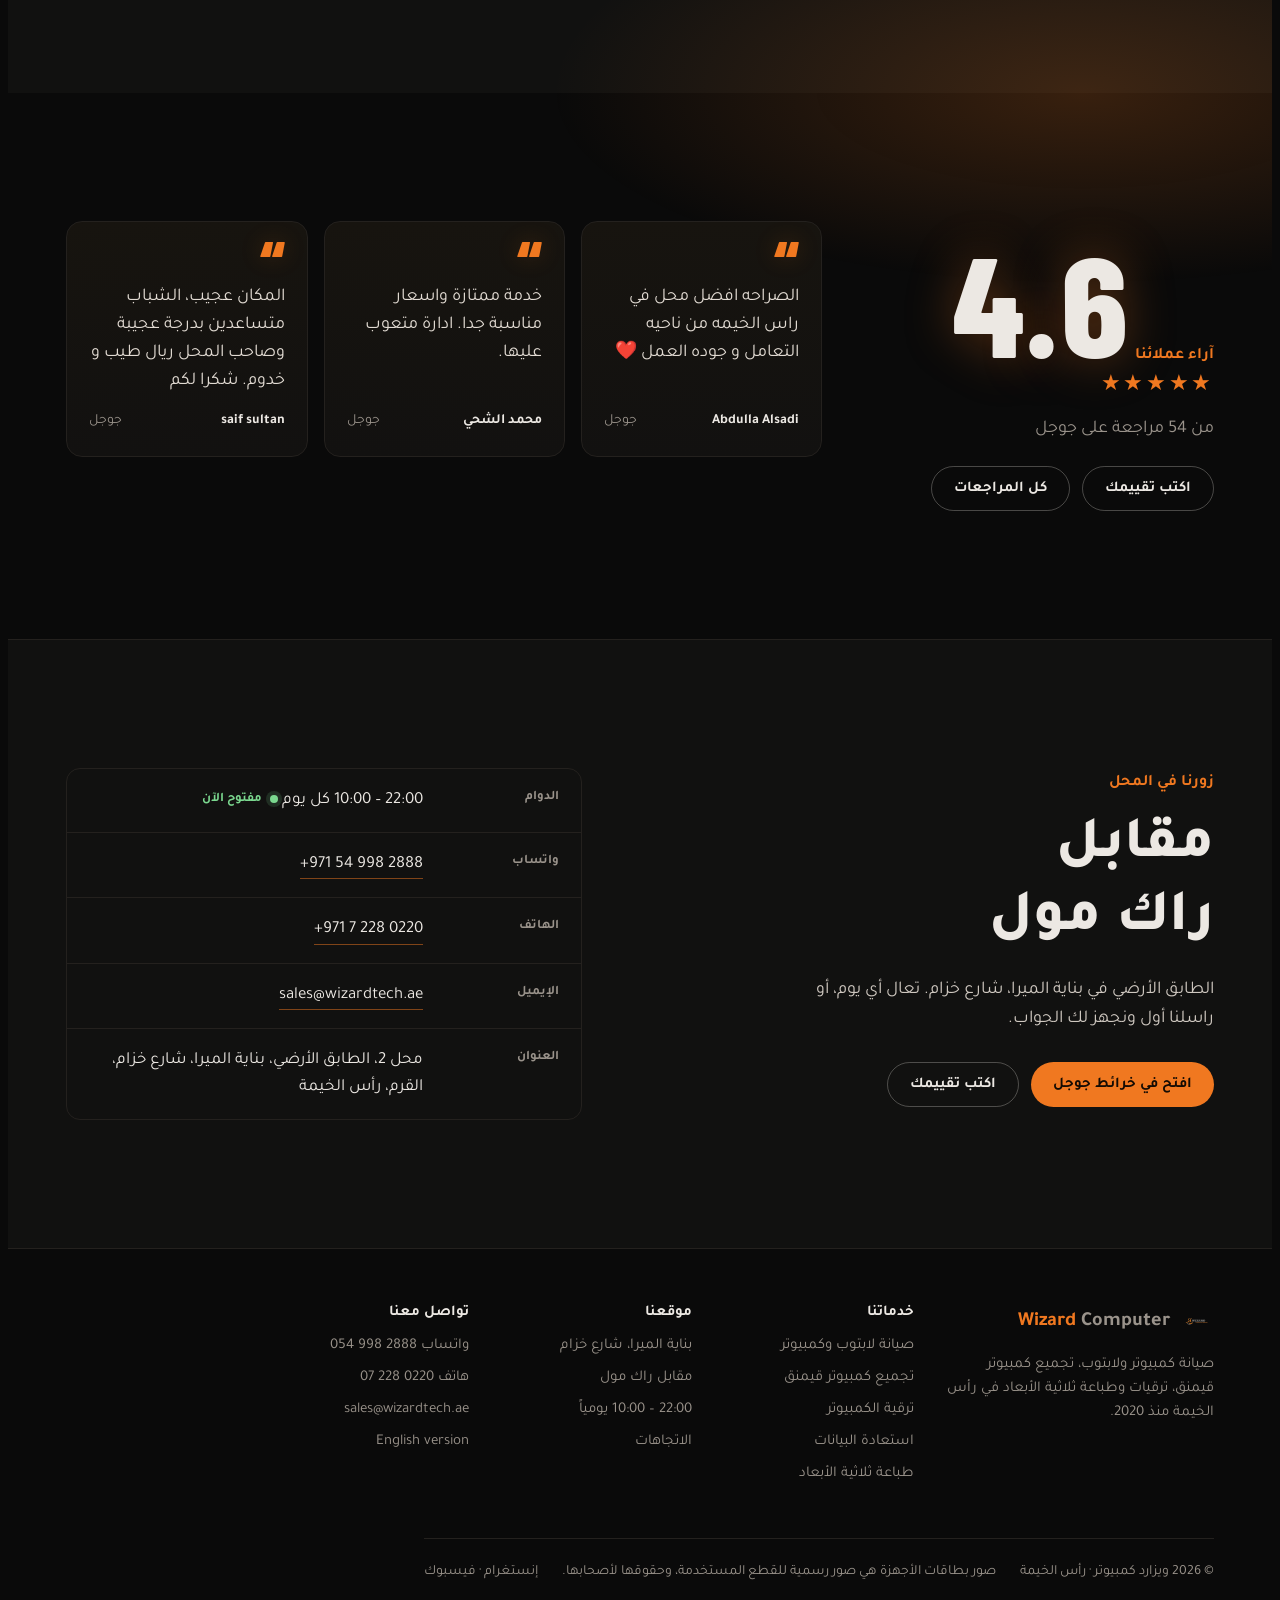
<file: ar/index.html>
<!DOCTYPE html>
<html lang="ar" dir="rtl">
<head>
  <meta charset="UTF-8" />
  <meta name="viewport" content="width=device-width, initial-scale=1, viewport-fit=cover"/>
  <title>ويزارد كمبيوتر – صيانة كمبيوتر ولابتوب وتجميع كمبيوتر قيمنق في رأس الخيمة</title>
  <meta name="description" content="صيانة كمبيوتر ولابتوب في رأس الخيمة مقابل راك مول: تصليح لابتوب وتغيير الشاشة، استعادة البيانات، تجميع كمبيوتر قيمنق، قطع كمبيوتر وكروت شاشة، وطباعة ثلاثية الأبعاد. مفتوح يومياً من 10 صباحاً إلى 10 مساءً.">
  <link rel="canonical" href="https://wizardtech.ae/ar/">
  <link rel="alternate" hreflang="en" href="https://wizardtech.ae/">
  <link rel="alternate" hreflang="ar" href="https://wizardtech.ae/ar/">
  <link rel="alternate" hreflang="x-default" href="https://wizardtech.ae/">
  <meta property="og:title" content="ويزارد كمبيوتر – صيانة كمبيوتر ولابتوب في رأس الخيمة">
  <meta property="og:description" content="صيانة لابتوب وكمبيوتر، تجميع كمبيوتر قيمنق، ترقيات، استعادة بيانات وطباعة ثلاثية الأبعاد. مقابل راك مول، مفتوح يومياً.">
  <meta property="og:url" content="https://wizardtech.ae/ar/">
  <meta property="og:type" content="business.business">
  <meta property="og:locale" content="ar_AE">
  <meta property="og:image" content="https://wizardtech.ae/img/start.webp">
  <link rel="icon" href="/logo.png">
  <script type="application/ld+json">
  {
    "@context": "https://schema.org",
    "@type": ["LocalBusiness", "ComputerStore"],
    "name": "Wizard Computer Trading",
    "alternateName": "ويزارد كمبيوتر",
    "url": "https://wizardtech.ae/ar/",
    "telephone": "+97172280220",
    "email": "sales@wizardtech.ae",
    "image": "https://wizardtech.ae/logo.png",
    "priceRange": "AED",
    "address": {
      "@type": "PostalAddress",
      "streetAddress": "محل 2، الطابق الأرضي، بناية الميرا، شارع خزام، القرم (مقابل راك مول)",
      "addressLocality": "رأس الخيمة",
      "addressRegion": "رأس الخيمة",
      "addressCountry": "AE"
    },
    "geo": { "@type": "GeoCoordinates", "latitude": 25.773546, "longitude": 55.9586616 },
    "hasMap": "https://maps.app.goo.gl/7NcixfYXc6wzQTgb9",
    "openingHoursSpecification": [{
      "@type": "OpeningHoursSpecification",
      "dayOfWeek": ["Monday","Tuesday","Wednesday","Thursday","Friday","Saturday","Sunday"],
      "opens": "10:00", "closes": "22:00"
    }],
    "sameAs": ["https://www.instagram.com/wizardtech.ae/","https://www.facebook.com/wizt3ch/","https://maps.app.goo.gl/7NcixfYXc6wzQTgb9"],
    "makesOffer": [
      {"@type":"Offer","itemOffered":{"@type":"Service","name":"صيانة كمبيوتر"}},
      {"@type":"Offer","itemOffered":{"@type":"Service","name":"صيانة وتصليح لابتوب"}},
      {"@type":"Offer","itemOffered":{"@type":"Service","name":"تغيير شاشة لابتوب"}},
      {"@type":"Offer","itemOffered":{"@type":"Service","name":"تجميع كمبيوتر قيمنق"}},
      {"@type":"Offer","itemOffered":{"@type":"Service","name":"ترقية الرام والهارد وكرت الشاشة"}},
      {"@type":"Offer","itemOffered":{"@type":"Service","name":"استعادة البيانات"}},
      {"@type":"Offer","itemOffered":{"@type":"Service","name":"طباعة ثلاثية الأبعاد"}}
    ]
  }
  </script>
  <script async src="https://www.googletagmanager.com/gtag/js?id=AW-855929188"></script>
  <script>window.dataLayer=window.dataLayer||[];function gtag(){dataLayer.push(arguments);}gtag('js',new Date());gtag('config','AW-855929188');</script>
<link rel="preconnect" href="https://fonts.googleapis.com">
<link rel="preconnect" href="https://fonts.gstatic.com" crossorigin>
<link rel="stylesheet" href="https://fonts.googleapis.com/css2?family=Barlow+Condensed:wght@500;600;700;800&family=Barlow:wght@400;500;600&family=Tajawal:wght@400;500;700;800&display=swap">
<link rel="preload" as="image" href="../img/start.webp">
<link rel="stylesheet" href="../assets/base.css">
<link rel="stylesheet" href="../assets/v2.css">
</head>
<body>

<header class="nav" id="nav">
  <div class="wrap">
    <a class="brand" href="#top" aria-label="ويزارد كمبيوتر، العودة للأعلى">
      <img src="../img/logo.png" alt="" width="34" height="34">
      <span lang="en" dir="ltr"><b>Wizard</b> Computer</span>
    </a>
    <nav aria-label="القائمة">
      <a href="#builds">أجهزتنا</a>
      <a href="#services">خدماتنا</a>
      <a href="#status">حالة الجهاز</a>
      <a href="#visit">موقعنا</a>
      <a class="lang" href="../" hreflang="en" lang="en">English</a>
    </nav>
    <a class="btn btn-primary" href="https://wa.me/971549982888" target="_blank" rel="noopener">
      <svg viewBox="0 0 24 24" fill="currentColor" aria-hidden="true"><use href="#i-wa"/></svg>
      واتساب
    </a>
  </div>
</header>

<main id="top">
  <section class="story" id="story" aria-label="داخل كمبيوتر من تجميع ويزارد">
    <div class="stage">
      <div class="shots">
        <img class="shot s1" src="../img/start.webp" alt="كمبيوتر قيمنق بإضاءة برتقالية خلف زجاج" fetchpriority="high">
        <img class="shot s2" src="../img/k2_open.webp" alt="نفس الكمبيوتر مفتوح يظهر كرت الشاشة والتبريد والرامات" loading="eager">
        <img class="shot s3" src="../img/k3_exploded.webp" alt="قطع الكمبيوتر مفككة: كرت الشاشة، التبريد، الرامات، اللوحة الأم والمراوح" loading="eager">
      </div>
      <canvas class="seq" id="seq" hidden></canvas>
      <div class="vignette"></div>

      <div class="cap cap-1"><div class="wrap"><div class="cap-in">
        <span class="eyebrow">القرم · رأس الخيمة</span>
        <h1>تجميع صح.<br><em>تصليح صح.</em></h1>
        <p>صيانة كمبيوتر ولابتوب، تجميع كمبيوتر قيمنق وترقيات، مقابل راك مول. مفتوح يومياً من 10 صباحاً إلى 10 مساءً.</p>
        <div class="row">
          <a class="btn btn-primary" href="https://wa.me/971549982888" target="_blank" rel="noopener">اطلب سعر على واتساب</a>
          <a class="btn btn-ghost" href="#planner">خطط جهازك</a>
        </div>
      </div></div></div>

      <div class="cap cap-2" aria-hidden="true"><div class="wrap"><div class="cap-in">
        <span class="eyebrow">تجميع كمبيوتر قيمنق</span>
        <h2>ميزانيتك.<br>وشغل إيدنا.</h2>
        <p>قول لنا شو تلعب أو شو تشتغل عليه. نختار القطع المناسبة، نجمّع بشكل مرتب، نختبر الجهاز تحت الضغط، ونجهزه لك قبل الاستلام.</p>
      </div></div></div>

      <div class="cap cap-3" aria-hidden="true"><div class="wrap"><div class="cap-in">
        <span class="eyebrow">نعرف كل قطعة</span>
        <h2>كل قطعة<br>مفحوصة.</h2>
        <dl class="specs">
          <dt>كرت الشاشة</dt><dd>مناسب لألعابك وشاشتك</dd>
          <dt>التبريد</dt><dd>تبريد هوائي قوي أو مائي، هادي تحت الضغط</dd>
          <dt>الرام</dt><dd>DDR4 أو DDR5 حسب اللوحة الأم</dd>
          <dt>التخزين</dt><dd>SSD NVMe سريع مع ويندوز جاهز</dd>
        </dl>
      </div></div></div>

      <div class="progress" aria-hidden="true"><i><b></b></i><i><b></b></i><i><b></b></i></div>
      <div class="scroll-hint" aria-hidden="true">مرر</div>
    </div>
  </section>

  <div class="strip">
    <div class="wrap">
      <div><strong><span class="star">★</span> <span class="ltr">4.6</span></strong><span>تقييم جوجل، 54 مراجعة</span></div>
      <div><strong class="ltr">10–22</strong><span>مفتوح كل يوم</span></div>
      <div><strong>2020</strong><span>نخدم رأس الخيمة منذ</span></div>
      <div><strong>نفس اليوم</strong><span>لأغلب مشاكل البرامج</span></div>
    </div>
  </div>

  <section class="block lit" id="builds">
    <div class="wrap">
      <div class="head rv">
        <div><span class="eyebrow">أجهزة جمّعناها مؤخراً</span><h2>تجميع كمبيوتر قيمنق<br>في رأس الخيمة</h2></div>
        <div class="railnav"><button type="button" data-rail="-1" aria-label="السابق"><span>→</span></button><button type="button" data-rail="1" aria-label="التالي"><span>←</span></button></div>
      </div>
      <div class="rail rv" id="rail" tabindex="0" aria-label="أجهزة جمّعناها مؤخراً">
        <article class="build glowcard">
          <div class="ph"><img src="../img/builds/b1.webp" alt="" loading="lazy" width="800" height="600"><span class="when">سبتمبر 2026</span><span class="sample">صورة المنتج: ASUS Prime RTX 5070 Ti</span></div>
          <div class="bd"><span class="tag">قيمنق أعلى فئة</span><h3 dir="ltr">9800X3D + RTX 5070 Ti</h3>
            <dl><dt>المعالج</dt><dd dir="ltr">AMD Ryzen 7 9800X3D</dd><dt>كرت الشاشة</dt><dd dir="ltr">ASUS Prime RTX 5070 Ti OC</dd><dt>الرام</dt><dd>32 جيجا DDR5 6000</dd><dt>التخزين</dt><dd>2 تيرا NVMe</dd><dt>التبريد</dt><dd>تبريد مائي 360 مم</dd></dl></div>
        </article>
        <article class="build glowcard">
          <div class="ph"><img src="../img/builds/b2.webp" alt="" loading="lazy" width="800" height="600"><span class="when">سبتمبر 2026</span><span class="sample">صورة المنتج: كيس darkFlash TH285</span></div>
          <div class="bd"><span class="tag">أفضل قيمة</span><h3 dir="ltr">7800X3D + RTX 5060</h3>
            <dl><dt>المعالج</dt><dd dir="ltr">AMD Ryzen 7 7800X3D</dd><dt>كرت الشاشة</dt><dd dir="ltr">Zotac RTX 5060 Twin Edge OC</dd><dt>الرام</dt><dd>32 جيجا DDR5 6000</dd><dt>التخزين</dt><dd>1 تيرا NVMe</dd><dt>التبريد</dt><dd>تبريد مائي 240 مم</dd></dl></div>
        </article>
        <article class="build glowcard">
          <div class="ph"><img src="../img/builds/b3.webp" alt="" loading="lazy" width="800" height="600"><span class="when">أبريل 2026</span><span class="sample">صورة المنتج: كيس darkFlash C280</span></div>
          <div class="bd"><span class="tag">قوة إنتل</span><h3 dir="ltr">i7-14700KF + RTX 5070</h3>
            <dl><dt>المعالج</dt><dd dir="ltr">Intel Core i7-14700KF</dd><dt>كرت الشاشة</dt><dd dir="ltr">Zotac RTX 5070 Twin Edge 12GB</dd><dt>الرام</dt><dd>32 جيجا DDR5 6000</dd><dt>التخزين</dt><dd>1 تيرا NVMe Gen4</dd><dt>التبريد</dt><dd dir="ltr">DeepCool Mystique 360</dd></dl></div>
        </article>
        <article class="build glowcard">
          <div class="ph"><img src="../img/builds/b4.webp" alt="" loading="lazy" width="800" height="600"><span class="when">أبريل 2026</span><span class="sample">صورة المنتج: كيس Lian Li A3 Wood</span></div>
          <div class="bd"><span class="tag">خشب وزجاج</span><h3 dir="ltr">Ryzen 5 9600X + RX 9060 XT</h3>
            <dl><dt>المعالج</dt><dd dir="ltr">AMD Ryzen 5 9600X</dd><dt>كرت الشاشة</dt><dd dir="ltr">ASUS Radeon RX 9060 XT 16GB</dd><dt>الرام</dt><dd>32 جيجا DDR5 6000</dd><dt>التخزين</dt><dd>2 تيرا + 1 تيرا NVMe</dd><dt>الكيس</dt><dd dir="ltr">Lian Li A3 Wood</dd></dl></div>
        </article>
        <article class="build glowcard">
          <div class="ph"><img src="../img/builds/b5.webp" alt="" loading="lazy" width="800" height="600"><span class="when">أغسطس 2026</span><span class="sample">صورة المنتج: كيس ASUS Prime AP202</span></div>
          <div class="bd"><span class="tag">أول جهاز قيمنق</span><h3 dir="ltr">i5-14400F + RTX 5060</h3>
            <dl><dt>المعالج</dt><dd dir="ltr">Intel Core i5-14400F</dd><dt>كرت الشاشة</dt><dd dir="ltr">Zotac RTX 5060 Twin Edge</dd><dt>الرام</dt><dd>32 جيجا</dd><dt>التخزين</dt><dd>1 تيرا NVMe</dd><dt>إضافات</dt><dd>شاشة 27 إنش 240 هرتز</dd></dl></div>
        </article>
        <article class="build glowcard cta">
          <span class="eyebrow">جهازك التالي</span>
          <h3>شو تبي تشغّل عليه؟</h3>
          <p>اختار الاستخدام والميزانية، ونرسل لك قائمة القطع على واتساب.</p>
          <a class="btn btn-primary" href="#planner">خطط جهازي</a>
        </article>
      </div>
    </div>
  </section>

  <section class="block" id="planner" style="padding-top:0">
    <div class="wrap">
      <div class="planner glowcard rv">
        <div class="ctl">
          <div><span class="eyebrow">خطط جهازك</span><h2 style="font-size:clamp(30px,3.6vw,46px);margin-top:12px">قول لنا الاستخدام.<br>ونحن نختار القطع.</h2></div>
          <div><span class="lbl" id="useLbl">لأي استخدام؟</span>
            <div class="seg" role="group" aria-labelledby="useLbl">
              <button type="button" data-use="gaming" aria-pressed="true">قيمنق</button>
              <button type="button" data-use="create" aria-pressed="false">مونتاج وبث</button>
              <button type="button" data-use="office" aria-pressed="false">مكتب ودراسة</button>
            </div></div>
          <div><label class="lbl" for="bud">الميزانية بالدرهم</label>
            <div class="budget"><span id="budOut" dir="ltr">6,000</span><small>درهم</small></div>
            <input type="range" id="bud" min="1500" max="20000" step="250" value="6000" dir="rtl">
            <div class="ticks"><span>1,500</span><span>+20,000</span></div></div>
          <div><label class="lbl" for="planNotes">الألعاب أو البرامج (اختياري)</label>
            <input type="text" id="planNotes" placeholder="مثلاً: فورتنايت، كول أوف ديوتي، بريمير" autocomplete="off"></div>
        </div>
        <div class="out" aria-live="polite">
          <span class="lbl">بهذه الميزانية</span>
          <div class="tier" id="tier">ألعاب 1080p على إعدادات عالية</div>
          <ul class="expect" id="expect"></ul>
          <p class="fine">دليل تقريبي مبني على أجهزة جمّعناها هذا العام. أسعار القطع تتغير كل أسبوع، لذلك نأكد لك القطع والسعر النهائي على واتساب قبل أي طلب.</p>
          <a class="btn btn-primary" id="planGo" href="https://wa.me/971549982888" target="_blank" rel="noopener">
            <svg viewBox="0 0 24 24" fill="currentColor" aria-hidden="true"><use href="#i-wa"/></svg>أرسل على واتساب</a>
        </div>
      </div>
    </div>
  </section>

  <section class="block lit left" id="services">
    <div class="wrap">
      <div class="head rv">
        <div><span class="eyebrow">خدماتنا</span><h2>صيانة كمبيوتر ولابتوب<br>في رأس الخيمة</h2></div>
        <p>جيب جهازك للمحل أو راسلنا واتساب أول. نقول لك شو المشكلة وكم التكلفة قبل ما نبدأ.</p>
      </div>
      <div class="services">
        <article class="card big rv">
          <img src="../img/s_laptop.webp" alt="لابتوب مفتوح على طاولة الصيانة" loading="lazy">
          <div class="txt"><h3>صيانة وتصليح لابتوب وكمبيوتر</h3><p>تغيير شاشة اللابتوب، الكيبورد، البطارية، منفذ الشحن، مشاكل الحرارة والجهاز اللي ما يشتغل. جميع الماركات.</p></div>
        </article>
        <article class="card rv d1">
          <img src="../img/s_upgrade.webp" alt="رامات DDR5 وهارد NVMe بجانب لوحة أم" loading="lazy">
          <div class="txt"><h3>ترقية الكمبيوتر</h3><p>زيادة الرام، SSD أسرع أو كرت شاشة جديد، مع نقل ملفاتك.</p></div>
        </article>
        <article class="card rv d2">
          <img src="../img/s_print.webp" alt="طابعة ثلاثية الأبعاد تطبع قطعة برتقالية" loading="lazy">
          <div class="txt"><h3>طباعة ثلاثية الأبعاد</h3><p>قطع غيار، حوامل، مجسمات وكميات صغيرة بخامة PLA و PETG على طابعات Bambu Lab في المحل.</p></div>
        </article>
      </div>
      <div class="chips">
        <div class="chip glowcard hot rv"><h4>استعادة البيانات</h4><p>نسترجع الصور والملفات من الهارد والـ SSD واللابتوب. وقف استخدام الهارد وجيبه لنا.</p></div>
        <div class="chip glowcard rv d1"><h4>تنزيل ويندوز</h4><p>تنزيل وتفعيل ويندوز، التعريفات، الأوفيس وبرامجك جاهزة.</p></div>
        <div class="chip glowcard rv d2"><h4>إزالة الفيروسات</h4><p>تنظيف الجهاز وفحصه بدون ما تخسر ملفاتك.</p></div>
        <div class="chip glowcard rv d3"><h4>شبكات ودعم فني</h4><p>واي فاي، طابعات وتجهيز المكاتب الصغيرة.</p></div>
      </div>
    </div>
  </section>

  <section class="block" id="how" style="padding-top:0">
    <div class="wrap">
      <div class="head rv">
        <div><span class="eyebrow">كيف تتم الصيانة</span><h2>أربع خطوات،<br>بدون مفاجآت</h2></div>
        <p>تعرف السعر دائماً قبل ما نبدأ، وتقدر تسأل عن جهازك في أي وقت.</p>
      </div>
      <ol class="steps">
        <li><span class="dot"></span><span class="n">01</span><h3>سلّم الجهاز</h3><p>جيب جهازك للمحل، نسجله ونعطيك رقم تذكرة.</p></li>
        <li><span class="dot"></span><span class="n">02</span><h3>نفحص الجهاز</h3><p>نرسل لك المشكلة والسعر على واتساب قبل أي شغل.</p></li>
        <li><span class="dot"></span><span class="n">03</span><h3>نصلح ونختبر</h3><p>نصلح بقطع جيدة ونختبر الجهاز قبل ما يطلع من الطاولة.</p></li>
        <li><span class="dot"></span><span class="n">04</span><h3>استلم جهازك</h3><p>نرسل لك لما يكون جاهز. الدفع كاش، بطاقة، تابي أو تمارا.</p></li>
      </ol>
    </div>
  </section>

  <section class="block lit low" id="status" style="background:var(--bg2);border-top:1px solid var(--line)">
    <div class="wrap status">
      <div class="rv">
        <span class="eyebrow">سلّمت جهازك؟</span>
        <h2 style="font-size:clamp(34px,4.6vw,60px);margin-top:14px">وين وصل<br>جهازي؟</h2>
        <p style="color:#cfc8c0;max-width:44ch;margin:18px 0 0">اكتب رقم التذكرة من الإيصال أو رسالة الواتساب، وآخر 4 أرقام من رقم هاتفك.</p>
        <ol class="track" aria-label="مراحل الصيانة"><li>تم الاستلام</li><li>قيد الفحص</li><li>قيد الصيانة</li><li>جاهز</li></ol>
      </div>
      <form class="glowcard rv d1 soon" id="statusForm" novalidate aria-describedby="soonNote">
        <span class="soon-badge">قريباً</span>
        <label class="full">رقم التذكرة<input id="ticket" name="ticket" dir="ltr" disabled placeholder="QT-261001234"></label>
        <label>آخر 4 أرقام من الهاتف<input id="last4" name="last4" dir="ltr" disabled placeholder="1234"></label>
        <button class="btn btn-primary" type="button" disabled style="align-self:end;height:54px">اعرف الحالة</button>
        <p class="msg" id="soonNote">تتبع الصيانة المباشر قريباً. حالياً أرسل لنا رقم التذكرة على واتساب ونرد عليك بحالة جهازك.</p>
        <a class="btn btn-ghost full" style="justify-content:center" href="https://wa.me/971549982888?text=%D9%85%D8%B1%D8%AD%D8%A8%D8%A7%D8%8C%20%D8%B4%D9%88%20%D8%AD%D8%A7%D9%84%D8%A9%20%D8%AC%D9%87%D8%A7%D8%B2%D9%8A%20%D9%81%D9%8A%20%D8%A7%D9%84%D8%B5%D9%8A%D8%A7%D9%86%D8%A9%D8%9F%20%D8%B1%D9%82%D9%85%20%D8%A7%D9%84%D8%AA%D8%B0%D9%83%D8%B1%D8%A9%3A%20" target="_blank" rel="noopener">اسأل على واتساب</a>
      </form>
    </div>
  </section>

  <section class="block lit" id="reviews">
    <div class="wrap reviews">
      <div class="rv">
        <span class="eyebrow">آراء عملائنا</span>
        <div class="score ltr" style="margin-top:18px">4.6</div>
        <div class="stars" aria-label="4.6 من 5">★★★★★</div>
        <p style="color:var(--muted);margin:10px 0 22px">من 54 مراجعة على جوجل</p>
        <div style="display:flex;flex-wrap:wrap;gap:12px">
          <a class="btn btn-ghost" href="https://g.page/r/CYK3SrXTfwKSEAE/review" target="_blank" rel="noopener">اكتب تقييمك</a>
          <a class="btn btn-ghost" href="https://maps.app.goo.gl/7NcixfYXc6wzQTgb9" target="_blank" rel="noopener">كل المراجعات</a>
        </div>
      </div>
      <div class="quotes">
        <blockquote class="quote glowcard rv" style="margin:0"><p lang="ar">الصراحه افضل محل في راس الخيمه من ناحيه التعامل و جوده العمل ❤️</p><footer><b>Abdulla Alsadi</b><span>جوجل</span></footer></blockquote>
        <blockquote class="quote glowcard rv d1" style="margin:0"><p lang="ar">خدمة ممتازة واسعار مناسبة جدا. ادارة متعوب عليها.</p><footer><b>محمد الشحي</b><span>جوجل</span></footer></blockquote>
        <blockquote class="quote glowcard rv d2" style="margin:0"><p lang="ar">المكان عجيب، الشباب متساعدين بدرجة عجيبة وصاحب المحل ريال طيب و خدوم. شكرا لكم</p><footer><b>saif sultan</b><span>جوجل</span></footer></blockquote>
      </div>
    </div>
  </section>

  <section class="block" id="visit" style="background:var(--bg2);border-top:1px solid var(--line)">
    <div class="wrap visit">
      <div class="rv">
        <span class="eyebrow">زورنا في المحل</span>
        <h2>مقابل<br>راك مول</h2>
        <p class="lead">الطابق الأرضي في بناية الميرا، شارع خزام. تعال أي يوم، أو راسلنا أول ونجهز لك الجواب.</p>
        <div class="row" style="display:flex;flex-wrap:wrap;gap:12px">
          <a class="btn btn-primary" href="https://maps.app.goo.gl/7NcixfYXc6wzQTgb9" target="_blank" rel="noopener">افتح في خرائط جوجل</a>
          <a class="btn btn-ghost" href="https://g.page/r/CYK3SrXTfwKSEAE/review" target="_blank" rel="noopener">اكتب تقييمك</a>
        </div>
      </div>
      <div class="info rv d1">
        <dl>
          <div class="r"><dt>الدوام</dt><dd><span class="ltr">10:00 – 22:00</span> كل يوم <span class="open" id="openNow">…</span></dd></div>
          <div class="r"><dt>واتساب</dt><dd><a href="https://wa.me/971549982888" target="_blank" rel="noopener" class="ltr">+971 54 998 2888</a></dd></div>
          <div class="r"><dt>الهاتف</dt><dd><a href="tel:+97172280220" class="ltr">+971 7 228 0220</a></dd></div>
          <div class="r"><dt>الإيميل</dt><dd><a href="mailto:sales@wizardtech.ae" class="ltr">sales@wizardtech.ae</a></dd></div>
          <div class="r"><dt>العنوان</dt><dd>محل 2، الطابق الأرضي، بناية الميرا، شارع خزام، القرم، رأس الخيمة</dd></div>
        </dl>
      </div>
    </div>
  </section>
</main>

<footer class="foot">
  <div class="wrap">
    <div class="cols">
      <div><a class="brand" href="#top"><img src="../img/logo.png" alt="" width="34" height="34"><span lang="en" dir="ltr"><b>Wizard</b> Computer</span></a>
        <p style="margin:14px 0 0;max-width:34ch">صيانة كمبيوتر ولابتوب، تجميع كمبيوتر قيمنق، ترقيات وطباعة ثلاثية الأبعاد في رأس الخيمة منذ 2020.</p></div>
      <div><h5>خدماتنا</h5><ul><li><a href="#services">صيانة لابتوب وكمبيوتر</a></li><li><a href="#builds">تجميع كمبيوتر قيمنق</a></li><li><a href="#services">ترقية الكمبيوتر</a></li><li><a href="#services">استعادة البيانات</a></li><li><a href="#services">طباعة ثلاثية الأبعاد</a></li></ul></div>
      <div><h5>موقعنا</h5><ul><li>بناية الميرا، شارع خزام</li><li>مقابل راك مول</li><li><span class="ltr">10:00 – 22:00</span> يومياً</li><li><a href="https://maps.app.goo.gl/7NcixfYXc6wzQTgb9" target="_blank" rel="noopener">الاتجاهات</a></li></ul></div>
      <div><h5>تواصل معنا</h5><ul><li><a href="https://wa.me/971549982888" target="_blank" rel="noopener">واتساب <span class="ltr">054 998 2888</span></a></li><li><a href="tel:+97172280220">هاتف <span class="ltr">07 228 0220</span></a></li><li><a href="mailto:sales@wizardtech.ae">sales@wizardtech.ae</a></li><li><a href="../" lang="en" hreflang="en">English version</a></li></ul></div>
    </div>
    <div class="base"><span>© <span id="yr">2026</span> ويزارد كمبيوتر · رأس الخيمة</span>
      <span>صور بطاقات الأجهزة هي صور رسمية للقطع المستخدمة، وحقوقها لأصحابها.</span>
      <span><a href="https://www.instagram.com/wizardtech.ae/" target="_blank" rel="noopener">إنستغرام</a> · <a href="https://www.facebook.com/wizt3ch/" target="_blank" rel="noopener">فيسبوك</a></span></div>
  </div>
</footer>

<a class="wa-float" href="https://wa.me/971549982888" target="_blank" rel="noopener" aria-label="راسلنا على واتساب">
  <svg viewBox="0 0 24 24" fill="currentColor" aria-hidden="true"><use href="#i-wa"/></svg>
</a>
<nav class="actbar" aria-label="تواصل سريع">
  <a class="wa" href="https://wa.me/971549982888" target="_blank" rel="noopener"><svg viewBox="0 0 24 24" fill="currentColor" aria-hidden="true"><use href="#i-wa"/></svg>واتساب</a>
  <a href="tel:+97172280220">اتصال</a>
  <a href="https://maps.app.goo.gl/7NcixfYXc6wzQTgb9" target="_blank" rel="noopener">الخريطة</a>
</nav>

<svg width="0" height="0" style="position:absolute" aria-hidden="true"><symbol id="i-wa" viewBox="0 0 24 24"><path d="M12 2a10 10 0 0 0-8.6 15.1L2 22l5-1.3A10 10 0 1 0 12 2Zm0 18.2c-1.5 0-3-.4-4.3-1.2l-.3-.2-3 .8.8-2.9-.2-.3A8.2 8.2 0 1 1 12 20.2Zm4.5-6.1c-.2-.1-1.5-.7-1.7-.8-.2-.1-.4-.1-.6.1l-.8 1c-.1.2-.3.2-.5.1a6.7 6.7 0 0 1-3.3-2.9c-.2-.4.3-.4.7-1.3.1-.2 0-.3 0-.4l-.8-1.8c-.2-.5-.4-.4-.6-.4h-.5a1 1 0 0 0-.7.3 3 3 0 0 0-.9 2.2 5.2 5.2 0 0 0 1.1 2.8 11.9 11.9 0 0 0 4.6 4c1.7.7 2.4.8 3.2.7.5-.1 1.5-.6 1.8-1.2.2-.6.2-1.1.1-1.2l-.5-.3Z"/></symbol></svg>

<script>
window.SITE={base:'../',lang:'ar',t:{
  useNames:{gaming:'قيمنق',create:'مونتاج وبث',office:'مكتب ودراسة'},
  planMsg:'مرحبا ويزارد كمبيوتر، أبي كمبيوتر {use}. ميزانيتي تقريباً {budget} درهم.',
  planNotes:'الألعاب/البرامج:',
  tiers:{
    gaming:[
      {min:0,name:'ألعاب إي سبورت على 1080p',get:['فالورانت، فورتنايت، CS2 وروكيت ليق بفريمات عالية','كرت شاشة أساسي، 16 جيجا رام، SSD 512','تقدر ترقي كرت الشاشة بعدين']},
      {min:5000,name:'ألعاب 1080p على إعدادات عالية',get:['أغلب الألعاب الجديدة على 1080p عالي','معالج Core i5 مع كرت RTX 5060','32 جيجا رام، 1 تيرا NVMe']},
      {min:8000,name:'ألعاب 1440p على إعدادات عالية',get:['الألعاب الجديدة على 1440p وفريمات عالية','Ryzen 7 X3D أو Core i7 مع RTX 5060 إلى 5070','32 جيجا DDR5، تبريد مائي أو هوائي قوي']},
      {min:11000,name:'1440p أعلى إعدادات وجاهز لـ 4K',get:['أعلى إعدادات على 1440p، و4K مع التحسين','Ryzen 7 9800X3D مع RTX 5070 Ti','32 جيجا DDR5 6000، 2 تيرا NVMe، تبريد مائي 360، باور 850 واط Gold']},
      {min:16000,name:'بدون حدود',get:['4K بفريمات عالية، وبث أثناء اللعب','RTX 5080 وأعلى','64 جيجا DDR5 إذا تشتغل مونتاج بعد']}],
    create:[
      {min:0,name:'تعديل صور وفيديو 1080p',get:['لايتروم، فوتوشوب، كانفا، مونتاج 1080p','معالج 6 إلى 8 أنوية، 16 إلى 32 جيجا رام','SSD NVMe سريع']},
      {min:6000,name:'مونتاج 4K وبث سلس',get:['بريمير وداڤنشي ريزولف على 4K','RTX 5060 إلى 5070 للتصدير والمؤثرات','32 جيجا رام، 2 تيرا NVMe']},
      {min:10000,name:'صانع محتوى محترف',get:['مونتاج 4K/6K ثقيل، 3D، لعب وبث على نفس الجهاز','Ryzen 9 أو Core i9 مع RTX 5070 Ti وأعلى','64 جيجا رام، SSD منفصل للمشاريع']},
      {min:16000,name:'ورك ستيشن',get:['رندر 3D، أدوات الذكاء الاصطناعي، مشاريع كبيرة','كرت شاشة قوي بذاكرة 16 جيجا وأكثر','64 إلى 128 جيجا رام']}],
    office:[
      {min:0,name:'مكتب ودراسة',get:['وورد، إكسل، المتصفح، زوم','Core i3 أو Ryzen 3، رام 8 إلى 16 جيجا','SSD لتشغيل سريع، مع ويندوز جاهز']},
      {min:2500,name:'مكتب سريع',get:['تبويبات كثيرة، ملفات إكسل كبيرة، شاشتين','Core i5 أو Ryzen 5، رام 16 جيجا','1 تيرا NVMe']},
      {min:4000,name:'مكتب احترافي',get:['جداول ثقيلة، محاسبة، تصميم خفيف','Core i7 أو Ryzen 7، رام 32 جيجا','تبريد هادي ومساحة للترقية']}]
  },
  badTicket:'تأكد من رقم التذكرة. يبدأ بـ QT- مثل QT-261001234.',
  badLast4:'اكتب آخر 4 أرقام من رقم الهاتف اللي عطيتنا إياه.',
  statusWa:'نفتح لك واتساب، وفريقنا يرد عليك بحالة جهازك.',
  statusMsg:'مرحبا، شو حالة جهازي في الصيانة؟ رقم التذكرة {t}',
  checking:'جاري التحقق…', notFound:'ما لقينا التذكرة. راسلنا على واتساب ونتأكد لك.',
  openNow:'مفتوح الآن', closedNow:'مغلق الآن'
}};
</script>
<script src="../assets/site.js"></script>
</body>
</html>
</file>
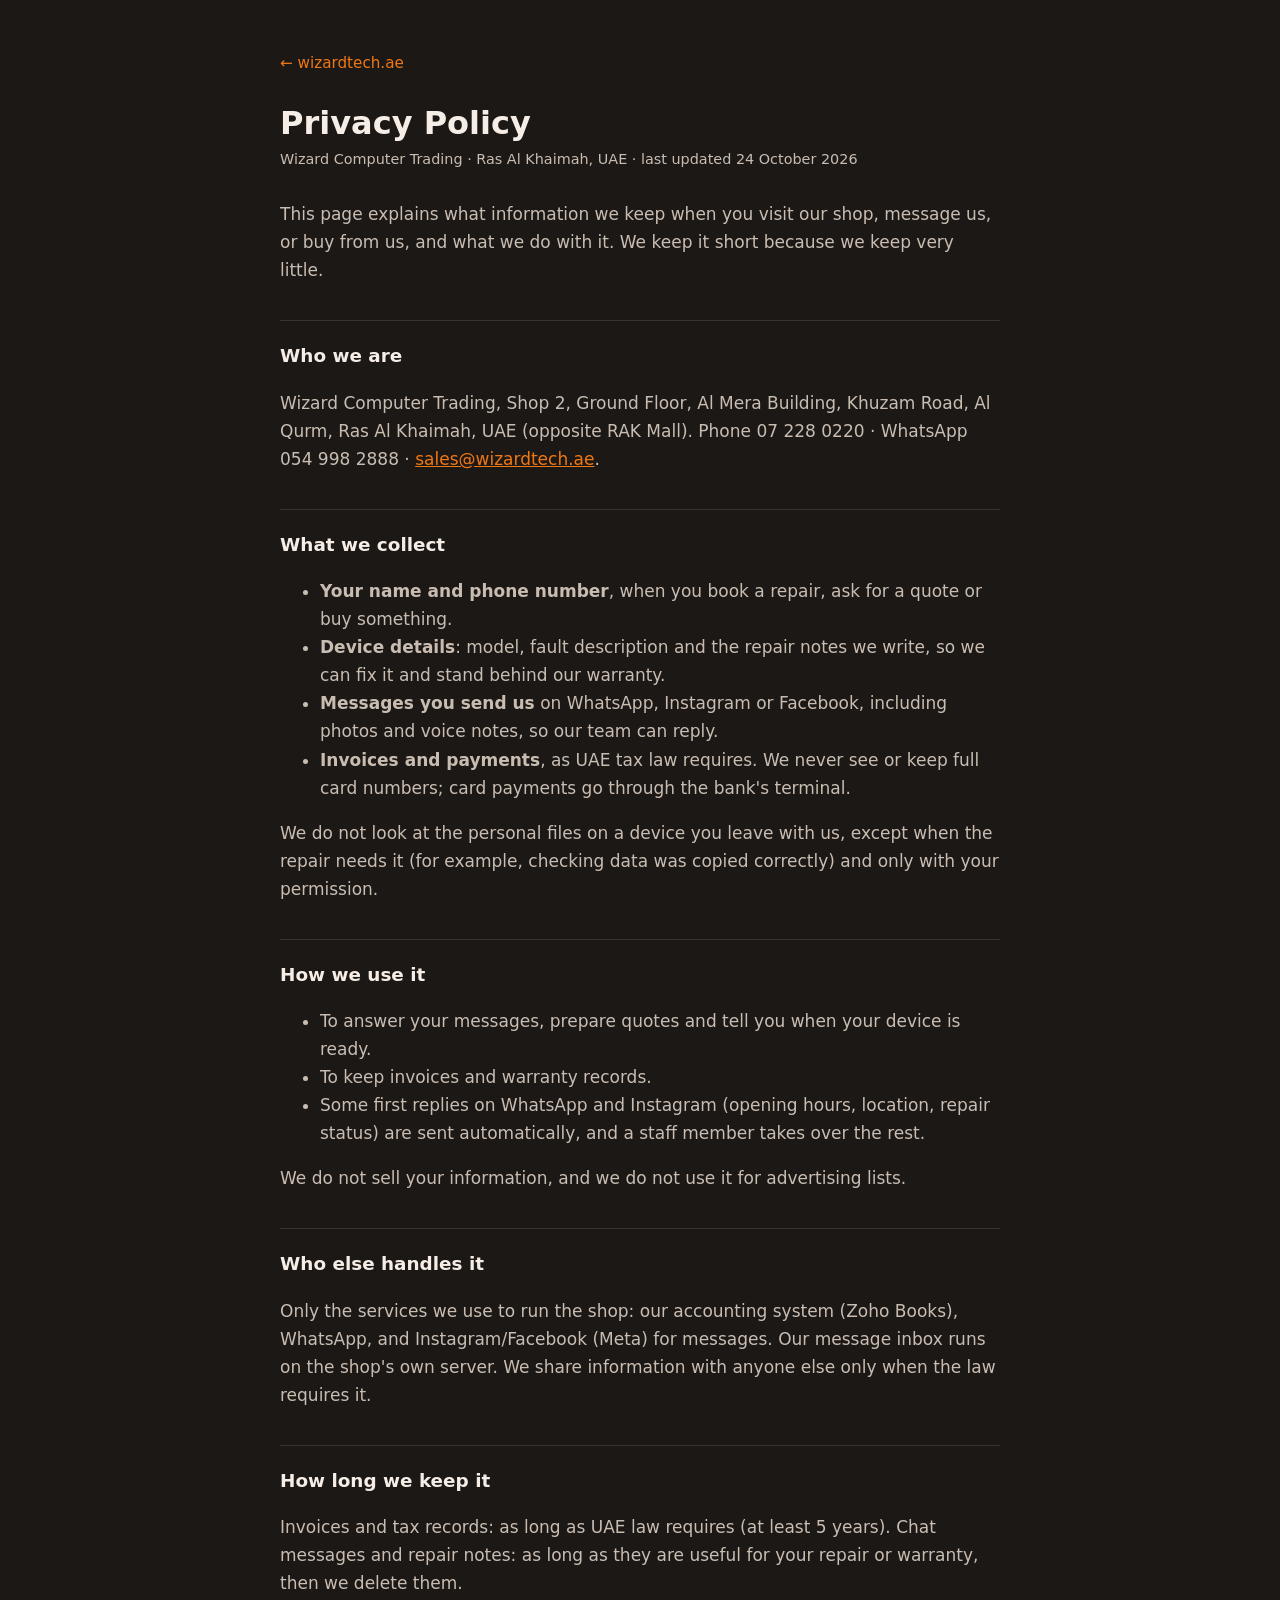
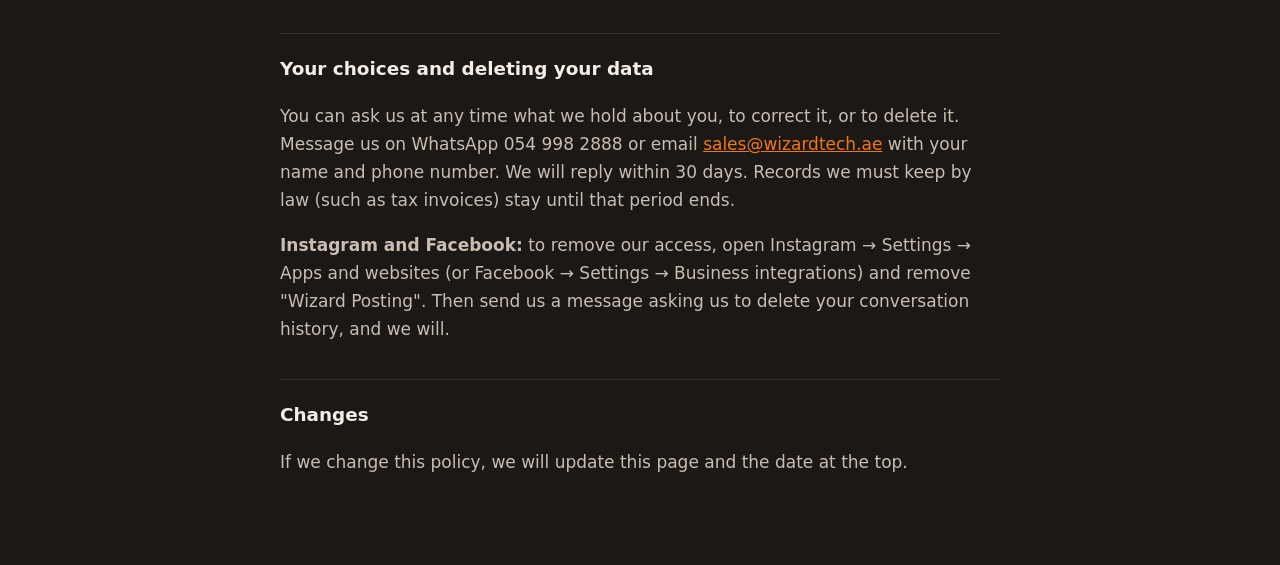
<file: privacy/index.html>
<!doctype html>
<html lang="en">
<head>
<meta charset="utf-8">
<meta name="viewport" content="width=device-width, initial-scale=1">
<title>Privacy Policy · Wizard Computer Trading</title>
<meta name="description" content="How Wizard Computer Trading, Ras Al Khaimah, handles the information you share with us.">
<link rel="canonical" href="https://wizardtech.ae/privacy/">
<style>
:root{--bg:#1c1816;--ink:#f5ede6;--soft:#c9bdb2;--line:#3a322d;--accent:#f07814}
*{box-sizing:border-box}
body{margin:0;background:var(--bg);color:var(--ink);font:17px/1.65 system-ui,-apple-system,"Segoe UI",sans-serif}
main{max-width:760px;margin:0 auto;padding:48px 20px 72px}
a{color:var(--accent)}
h1{font-size:2rem;line-height:1.2;margin:0 0 6px}
h2{font-size:1.15rem;margin:36px 0 8px;padding-top:20px;border-top:1px solid var(--line)}
p,li{color:var(--soft)}
.updated{font-size:.9rem;color:var(--soft);margin:0 0 28px}
.back{display:inline-block;margin-bottom:28px;text-decoration:none;font-size:.95rem}
</style>
</head>
<body>
<main>
<a class="back" href="/">← wizardtech.ae</a>
<h1>Privacy Policy</h1>
<p class="updated">Wizard Computer Trading · Ras Al Khaimah, UAE · last updated 24 October 2026</p>

<p>This page explains what information we keep when you visit our shop, message us, or buy from us, and what we do with it. We keep it short because we keep very little.</p>

<h2>Who we are</h2>
<p>Wizard Computer Trading, Shop 2, Ground Floor, Al Mera Building, Khuzam Road, Al Qurm, Ras Al Khaimah, UAE (opposite RAK Mall). Phone 07 228 0220 · WhatsApp 054 998 2888 · <a href="mailto:sales@wizardtech.ae">sales@wizardtech.ae</a>.</p>

<h2>What we collect</h2>
<ul>
<li><strong>Your name and phone number</strong>, when you book a repair, ask for a quote or buy something.</li>
<li><strong>Device details</strong>: model, fault description and the repair notes we write, so we can fix it and stand behind our warranty.</li>
<li><strong>Messages you send us</strong> on WhatsApp, Instagram or Facebook, including photos and voice notes, so our team can reply.</li>
<li><strong>Invoices and payments</strong>, as UAE tax law requires. We never see or keep full card numbers; card payments go through the bank's terminal.</li>
</ul>
<p>We do not look at the personal files on a device you leave with us, except when the repair needs it (for example, checking data was copied correctly) and only with your permission.</p>

<h2>How we use it</h2>
<ul>
<li>To answer your messages, prepare quotes and tell you when your device is ready.</li>
<li>To keep invoices and warranty records.</li>
<li>Some first replies on WhatsApp and Instagram (opening hours, location, repair status) are sent automatically, and a staff member takes over the rest.</li>
</ul>
<p>We do not sell your information, and we do not use it for advertising lists.</p>

<h2>Who else handles it</h2>
<p>Only the services we use to run the shop: our accounting system (Zoho Books), WhatsApp, and Instagram/Facebook (Meta) for messages. Our message inbox runs on the shop's own server. We share information with anyone else only when the law requires it.</p>

<h2>How long we keep it</h2>
<p>Invoices and tax records: as long as UAE law requires (at least 5 years). Chat messages and repair notes: as long as they are useful for your repair or warranty, then we delete them.</p>

<h2 id="delete">Your choices and deleting your data</h2>
<p>You can ask us at any time what we hold about you, to correct it, or to delete it. Message us on WhatsApp 054 998 2888 or email <a href="mailto:sales@wizardtech.ae">sales@wizardtech.ae</a> with your name and phone number. We will reply within 30 days. Records we must keep by law (such as tax invoices) stay until that period ends.</p>
<p><strong>Instagram and Facebook:</strong> to remove our access, open Instagram → Settings → Apps and websites (or Facebook → Settings → Business integrations) and remove "Wizard Posting". Then send us a message asking us to delete your conversation history, and we will.</p>

<h2>Changes</h2>
<p>If we change this policy, we will update this page and the date at the top.</p>
</main>
</body>
</html>
</file>
<file: assets/base.css>
/* Layout: one pinned cinematic stage that scrubs three real shots on scroll, then a calm, ruled landing page. */
:root{
  --bg:#0a0a0a; --bg2:#111110; --line:#24211e; --ink:#ece8e3; --muted:#9a938b;
  --orange:#F07820; --orange-hi:#ff9a4a;
  --display:"Barlow Condensed","Arial Narrow",Arial,sans-serif;
  --body:"Barlow",system-ui,-apple-system,"Segoe UI",sans-serif;
  --ar:"Tajawal","Geeza Pro",Tahoma,sans-serif;
  --gut-l:max(16px,env(safe-area-inset-left,0px));
  --gut-r:max(16px,env(safe-area-inset-right,0px));
  color-scheme:dark;
}
*{box-sizing:border-box}
html{scroll-behavior:smooth}
body{background:var(--bg);color:var(--ink);font:400 17px/1.6 var(--body);-webkit-font-smoothing:antialiased;overflow-x:hidden}
a{color:inherit}
.wrap{max-width:1180px;margin:0 auto;padding-left:var(--gut-l);padding-right:var(--gut-r)}
h1,h2,h3{font-family:var(--display);font-weight:700;letter-spacing:.005em;line-height:1;text-wrap:balance;margin:0}
.eyebrow{font:600 13px/1 var(--display);letter-spacing:.22em;text-transform:uppercase;color:var(--orange)}
:focus-visible{outline:2px solid var(--orange);outline-offset:3px;border-radius:4px}

/* nav */
.nav{position:fixed;inset:0 0 auto 0;z-index:20;padding-top:env(safe-area-inset-top,0px);
  background:linear-gradient(var(--bg),color-mix(in srgb,var(--bg) 0%,transparent));transition:background .3s}
.nav.solid{background:color-mix(in srgb,var(--bg) 88%,transparent);backdrop-filter:blur(10px);border-bottom:1px solid var(--line)}
.nav .wrap{display:flex;align-items:center;gap:24px;height:68px}
.brand{display:flex;align-items:center;gap:10px;text-decoration:none;font:700 20px/1 var(--display);letter-spacing:.06em;text-transform:uppercase}
.brand img{width:34px;height:34px;object-fit:contain}
.brand span b{color:var(--orange);font-weight:700}
.nav nav{display:flex;gap:26px;margin-left:auto;font:500 15px/1 var(--display);letter-spacing:.12em;text-transform:uppercase}
.nav nav a{text-decoration:none;color:var(--muted);transition:color .2s}
.nav nav a:hover{color:var(--ink)}
.btn{display:inline-flex;align-items:center;gap:10px;padding:14px 22px;border-radius:999px;text-decoration:none;
  font:600 15px/1 var(--display);letter-spacing:.12em;text-transform:uppercase;transition:transform .2s,background .2s,border-color .2s}
.btn:hover{transform:translateY(-1px)}
.btn-primary{background:var(--orange);color:#140b03}
.btn-primary:hover{background:var(--orange-hi)}
.btn-ghost{border:1px solid color-mix(in srgb,var(--ink) 28%,transparent);color:var(--ink)}
.btn-ghost:hover{border-color:var(--orange)}
.nav .btn{padding:11px 18px;font-size:14px}
.btn svg{width:18px;height:18px;flex:none}

/* story stage */
.story{position:relative;height:420vh}
.stage{--shift:9vw;position:sticky;top:0;height:100vh;height:100svh;overflow:hidden;background:#050505}
.seq{position:absolute;inset:0;width:100%;height:100%;transform:translateX(var(--shift,0))}
.shots{position:absolute;inset:0;transform:translateX(var(--shift,0))}
.shot{position:absolute;inset:0;width:100%;height:100%;object-fit:cover;object-position:50% 55%;will-change:opacity,transform;opacity:0}
.shot.s1{opacity:1}
.vignette{position:absolute;inset:0;pointer-events:none;
  background:radial-gradient(ellipse at 55% 50%,transparent 45%,rgba(5,5,5,.75) 100%),linear-gradient(90deg,rgba(5,5,5,.85) 0%,rgba(5,5,5,.15) 45%,transparent 70%)}
.cap{position:absolute;left:0;right:0;bottom:0;top:0;display:flex;align-items:center;pointer-events:none}
.cap .wrap{width:100%}
.cap-in{max-width:520px;pointer-events:auto;transition:opacity .2s}
.cap h1{font-size:clamp(52px,8vw,108px);font-weight:800;text-transform:uppercase;letter-spacing:-.005em}
.cap h1 em{font-style:normal;color:var(--orange)}
.cap h2{font-size:clamp(40px,5.4vw,72px);text-transform:uppercase}
.cap p{color:#cfc8c0;font-size:18px;margin:20px 0 0;max-width:44ch}
.cap .eyebrow{display:block;margin-bottom:18px}
.cap .row{display:flex;flex-wrap:wrap;gap:12px;margin-top:30px}
.cap-2,.cap-3{opacity:0}
.specs{list-style:none;padding:0;margin:24px 0 0;display:grid;grid-template-columns:auto 1fr;gap:10px 18px;font-size:16px}
.specs dt{font:600 13px/1.6 var(--display);letter-spacing:.18em;text-transform:uppercase;color:var(--orange)}
.specs dd{margin:0;color:#d8d1c9}
.progress{position:absolute;right:var(--gut-r);top:50%;transform:translateY(-50%);display:grid;gap:10px;margin-right:8px}
.progress i{display:block;width:3px;height:34px;background:color-mix(in srgb,var(--ink) 18%,transparent);border-radius:2px;overflow:hidden;position:relative}
.progress i b{position:absolute;inset:0;background:var(--orange);transform-origin:top;transform:scaleY(0)}
.scroll-hint{position:absolute;left:50%;bottom:calc(26px + env(safe-area-inset-bottom,0px));transform:translateX(-50%);
  font:500 12px/1 var(--display);letter-spacing:.3em;text-transform:uppercase;color:var(--muted);display:flex;flex-direction:column;align-items:center;gap:10px}
.scroll-hint::after{content:"";width:1px;height:34px;background:linear-gradient(var(--orange),transparent);animation:drip 1.8s ease-in-out infinite}
@keyframes drip{0%{transform:scaleY(0);transform-origin:top}50%{transform:scaleY(1);transform-origin:top}51%{transform-origin:bottom}100%{transform:scaleY(0);transform-origin:bottom}}

/* trust strip */
.strip{border-top:1px solid var(--line);border-bottom:1px solid var(--line);background:var(--bg2)}
.strip .wrap{display:grid;grid-template-columns:repeat(4,1fr);padding-block:26px}
.strip div{padding:0 22px;border-left:1px solid var(--line)}
.strip div:first-child{border-left:0;padding-left:0}
.strip strong{display:block;font:700 30px/1 var(--display);font-variant-numeric:tabular-nums}
.strip strong .star{color:var(--orange)}
.strip span{color:var(--muted);font-size:14px}

/* sections */
section.block{padding-block:clamp(72px,10vw,128px)}
.head{display:flex;flex-wrap:wrap;align-items:end;justify-content:space-between;gap:20px;margin-bottom:48px}
.head h2{font-size:clamp(38px,5vw,64px);text-transform:uppercase;margin-top:14px}
.head p{color:var(--muted);max-width:46ch;margin:0}

.services{display:grid;grid-template-columns:1.25fr 1fr;grid-template-rows:auto auto;gap:18px}
.card{position:relative;border-radius:14px;overflow:hidden;background:var(--bg2);border:1px solid var(--line);min-height:300px;display:flex;align-items:flex-end}
.card img{position:absolute;inset:0;width:100%;height:100%;object-fit:cover;transition:transform 1.2s cubic-bezier(.2,.7,.2,1)}
.card:hover img{transform:scale(1.04)}
.card::after{content:"";position:absolute;inset:0;background:linear-gradient(180deg,transparent 30%,rgba(8,7,6,.92) 100%)}
.card .txt{position:relative;z-index:1;padding:26px 26px 24px}
.card h3{font-size:32px;text-transform:uppercase}
.card p{margin:8px 0 0;color:#cdc6be;font-size:16px;max-width:40ch}
.card.big{grid-row:span 2;min-height:520px}
.also{margin-top:18px;border:1px solid var(--line);border-radius:14px;display:grid;grid-template-columns:repeat(4,1fr)}
.also div{padding:22px 24px;border-left:1px solid var(--line);min-width:0}
.also div:first-child{border-left:0}
.also h4{margin:0 0 6px;font:600 18px/1.2 var(--display);letter-spacing:.06em;text-transform:uppercase}
.also p{margin:0;color:var(--muted);font-size:15px;line-height:1.5}

.steps{display:grid;grid-template-columns:repeat(4,1fr);gap:0;border-top:1px solid var(--line)}
.steps li{list-style:none;padding:28px 24px 0 0;position:relative;min-width:0}
.steps li::before{content:"";position:absolute;top:-1px;left:0;width:48px;height:2px;background:var(--orange)}
.steps{padding:0;margin:0;counter-reset:s}
.steps .n{font:700 15px/1 var(--display);letter-spacing:.18em;color:var(--orange)}
.steps h3{font-size:26px;text-transform:uppercase;margin:14px 0 10px}
.steps p{margin:0;color:var(--muted);font-size:16px;max-width:30ch}

.visit{display:grid;grid-template-columns:1.1fr 1fr;gap:clamp(28px,5vw,72px);align-items:start}
.visit h2{font-size:clamp(40px,5.4vw,72px);text-transform:uppercase;margin-top:14px}
.visit .lead{color:#cfc8c0;margin:18px 0 28px;max-width:44ch}
.info{border:1px solid var(--line);border-radius:14px;overflow:hidden}
.info dl{margin:0;display:grid}
.info .r{display:grid;grid-template-columns:120px 1fr;gap:16px;padding:18px 22px;border-top:1px solid var(--line)}
.info .r:first-child{border-top:0}
.info dt{font:600 13px/1.7 var(--display);letter-spacing:.18em;text-transform:uppercase;color:var(--muted)}
.info dd{margin:0;font-size:17px;min-width:0;overflow-wrap:anywhere}
.info dd a{text-decoration:none;border-bottom:1px solid color-mix(in srgb,var(--orange) 50%,transparent)}
.info dd a:hover{color:var(--orange-hi)}
.open{display:inline-flex;align-items:center;gap:8px;font:600 13px/1 var(--display);letter-spacing:.14em;text-transform:uppercase;margin-left:10px;color:var(--muted)}
.open::before{content:"";width:8px;height:8px;border-radius:50%;background:var(--muted)}
.open.yes{color:#7bd88f}.open.yes::before{background:#7bd88f;box-shadow:0 0 0 4px rgba(123,216,143,.15)}
.ar{font-family:var(--ar);direction:rtl;text-align:right;color:#cfc8c0;font-size:18px;line-height:1.8;margin-top:28px;padding-top:24px;border-top:1px solid var(--line)}
.ar strong{display:block;font-weight:700;color:var(--ink);font-size:22px}

footer{border-top:1px solid var(--line);padding-block:28px calc(28px + env(safe-area-inset-bottom,0px));color:var(--muted);font-size:14px}
footer .wrap{display:flex;flex-wrap:wrap;gap:12px 28px;justify-content:space-between}
footer a{text-decoration:none}footer a:hover{color:var(--ink)}

.wa-float{position:fixed;z-index:30;right:calc(18px + env(safe-area-inset-right,0px));bottom:calc(18px + env(safe-area-inset-bottom,0px));
  width:56px;height:56px;border-radius:50%;background:var(--orange);color:#140b03;display:grid;place-items:center;box-shadow:0 10px 30px rgba(240,120,32,.35);transition:transform .2s}
.wa-float:hover{transform:scale(1.06)}
.wa-float svg{width:28px;height:28px}

/* responsive */
@media (max-width:900px){
  .stage{--shift:0px}
  .nav nav{display:none}
  .nav .btn{margin-left:auto}
  .services{grid-template-columns:1fr}
  .card.big{grid-row:auto;min-height:380px}
  .also{grid-template-columns:1fr 1fr}
  .also div:nth-child(3){border-left:0}
  .also div:nth-child(n+3){border-top:1px solid var(--line)}
  .steps{grid-template-columns:1fr 1fr;row-gap:36px}
  .visit{grid-template-columns:1fr}
  .strip .wrap{grid-template-columns:1fr 1fr;row-gap:22px}
  .strip div:nth-child(3){border-left:0;padding-left:0}
}
@media (max-width:640px){
  body{font-size:16px}
  .seq{top:calc(60px + env(safe-area-inset-top,0px));height:38svh}
  .story{height:380vh}
  .shot{object-fit:contain;object-position:50% 22%;top:calc(64px + env(safe-area-inset-top,0px));height:52%}
  .vignette{background:linear-gradient(180deg,transparent 42%,rgba(5,5,5,.85) 52%,#050505 60%)}
  .cap{align-items:flex-start;padding-top:calc(64px + 40svh + env(safe-area-inset-top,0px))}
  .cap h1{font-size:clamp(44px,13vw,64px)}
  .cap h2{font-size:clamp(34px,10vw,48px)}
  .cap p{font-size:16px;margin-top:14px}
  .progress{display:none}
  .scroll-hint{display:none}
  .steps{grid-template-columns:1fr}
  .also{grid-template-columns:1fr}
  .also div{border-left:0!important;border-top:1px solid var(--line)}
  .also div:first-child{border-top:0}
  .info .r{grid-template-columns:1fr;gap:4px}
  .nav .brand span{font-size:17px}
}
@media (prefers-reduced-motion:reduce){
  html{scroll-behavior:auto}
  .scroll-hint::after{animation:none}
  .card img{transition:none}
}
</file>
<file: assets/v2.css>
/* v2: carry the hero's "lit from inside" look down the whole page.
   One idea repeated: dark surfaces with a warm orange light source behind them, revealed as you scroll. */
:root{
  --glow:rgba(240,120,32,.20); --glow-soft:rgba(240,120,32,.08);
  --card:#121110; --card-hi:#17140f;
  --green:#7bd88f;
}

/* nav additions */
.nav nav .lang{font-family:var(--ar);letter-spacing:0;text-transform:none;font-size:17px;color:var(--ink)}
html[dir="rtl"] .nav nav .lang{font-family:var(--body);font-size:15px;letter-spacing:.12em;text-transform:uppercase}

/* hero captions: stay readable while the PC moves behind them */
.cap-in{text-shadow:0 2px 24px rgba(0,0,0,.65)}
@media (min-width:641px){
  .vignette{background:radial-gradient(ellipse at 60% 50%,transparent 40%,rgba(5,5,5,.78) 100%),
    linear-gradient(90deg,rgba(5,5,5,.92) 0%,rgba(5,5,5,.55) 34%,rgba(5,5,5,.1) 58%,transparent 72%)}
  html[dir="rtl"] .vignette{background:radial-gradient(ellipse at 40% 50%,transparent 40%,rgba(5,5,5,.78) 100%),
    linear-gradient(270deg,rgba(5,5,5,.92) 0%,rgba(5,5,5,.55) 34%,rgba(5,5,5,.1) 58%,transparent 72%)}
}

/* light sources behind sections */
.lit{position:relative;isolation:isolate}
.lit::before{content:"";position:absolute;inset:0;z-index:-1;pointer-events:none;
  background:radial-gradient(60% 50% at var(--gx,85%) var(--gy,0%),var(--glow) 0%,transparent 70%)}
.lit.left::before{--gx:10%}
.lit.low::before{--gy:100%}

/* scroll reveal (content is visible without JS; JS adds .js first) */
.js .rv{opacity:0;transform:translateY(28px);transition:opacity .8s cubic-bezier(.2,.7,.2,1),transform .8s cubic-bezier(.2,.7,.2,1)}
.js .rv.in{opacity:1;transform:none}
.js .rv.d1{transition-delay:.08s}.js .rv.d2{transition-delay:.16s}.js .rv.d3{transition-delay:.24s}

/* glowing card behaviour, shared */
.glowcard{position:relative;background:linear-gradient(180deg,var(--card-hi),var(--card));border:1px solid var(--line);border-radius:16px;
  transition:border-color .3s,box-shadow .4s,transform .3s}
.glowcard:hover{border-color:color-mix(in srgb,var(--orange) 55%,var(--line));
  box-shadow:0 0 0 1px color-mix(in srgb,var(--orange) 25%,transparent),0 18px 60px -18px var(--glow)}
.card:hover{box-shadow:0 18px 60px -18px var(--glow);border-color:color-mix(in srgb,var(--orange) 45%,var(--line))}
.card{transition:box-shadow .4s,border-color .3s}

/* strip numbers glow a little */
.strip strong{text-shadow:0 0 24px rgba(240,120,32,.25)}

/* ---------- builds rail ---------- */
.rail{display:grid;grid-auto-flow:column;grid-auto-columns:minmax(290px,360px);gap:18px;overflow-x:auto;scroll-snap-type:x mandatory;
  padding:6px 2px 22px;margin:0 -2px;scrollbar-width:thin;scrollbar-color:var(--orange) transparent;overscroll-behavior-x:contain}
.rail::-webkit-scrollbar{height:4px}.rail::-webkit-scrollbar-thumb{background:var(--orange);border-radius:4px}
.build{scroll-snap-align:start;overflow:hidden;display:flex;flex-direction:column;min-width:0}
.build .ph{position:relative;aspect-ratio:4/3;background:#070707;overflow:hidden}
.build .ph img{width:100%;height:100%;object-fit:cover;transition:transform 1.2s cubic-bezier(.2,.7,.2,1)}
.build:hover .ph img{transform:scale(1.05)}
.build .ph::after{content:"";position:absolute;inset:auto 0 0 0;height:45%;background:linear-gradient(transparent,var(--card))}
.build .when{position:absolute;top:12px;left:12px;z-index:1;font:600 12px/1 var(--display);letter-spacing:.16em;text-transform:uppercase;
  background:rgba(5,5,5,.7);backdrop-filter:blur(6px);border:1px solid var(--line);padding:7px 10px;border-radius:99px}
html[dir="rtl"] .build .when{left:auto;right:12px;font-family:var(--ar);letter-spacing:0}
.sample{position:absolute;bottom:10px;right:12px;z-index:1;font:500 11px/1 var(--body);color:var(--muted);background:rgba(5,5,5,.6);padding:5px 8px;border-radius:6px}
html[dir="rtl"] .sample{right:auto;left:12px}
.build .bd{padding:4px 22px 22px;display:flex;flex-direction:column;gap:14px;flex:1}
.build h3{font-size:28px;text-transform:uppercase}
.build .tag{color:var(--orange);font:600 13px/1 var(--display);letter-spacing:.18em;text-transform:uppercase;margin-bottom:-6px}
.build dl{margin:0;display:grid;grid-template-columns:auto 1fr;gap:7px 14px;font-size:15px}
.build dt{font:600 12px/1.8 var(--display);letter-spacing:.16em;text-transform:uppercase;color:var(--muted)}
.build dd{margin:0;min-width:0}
.build.cta{justify-content:center;align-items:flex-start;padding:30px 26px;gap:16px;
  background:radial-gradient(120% 80% at 100% 0%,rgba(240,120,32,.22),transparent 60%),var(--card)}
.build.cta h3{font-size:36px}
.build.cta p{margin:0;color:#cfc8c0}
.railnav{display:flex;gap:10px}
.railnav button{width:46px;height:46px;border-radius:50%;border:1px solid var(--line);background:var(--card);color:var(--ink);font-size:20px;cursor:pointer;transition:border-color .2s}
.railnav button:hover{border-color:var(--orange)}
html[dir="rtl"] .railnav button span{display:inline-block;transform:scaleX(-1)}

/* ---------- PC planner ---------- */
.planner{display:grid;grid-template-columns:1.15fr 1fr;gap:0;overflow:hidden}
.planner .ctl{padding:clamp(22px,4vw,40px);display:flex;flex-direction:column;gap:26px;min-width:0}
.planner .out{padding:clamp(22px,4vw,40px);border-left:1px solid var(--line);display:flex;flex-direction:column;gap:16px;min-width:0;
  background:radial-gradient(90% 70% at 50% 0%,rgba(240,120,32,.16),transparent 70%),#0d0c0b}
html[dir="rtl"] .planner .out{border-left:0;border-right:1px solid var(--line)}
.lbl{font:600 13px/1 var(--display);letter-spacing:.18em;text-transform:uppercase;color:var(--muted);margin-bottom:12px;display:block}
html[dir="rtl"] .lbl{font-family:var(--ar);letter-spacing:0;font-size:15px}
.seg{display:flex;flex-wrap:wrap;gap:8px}
.seg button{font:500 16px/1 var(--body);padding:12px 16px;border-radius:99px;border:1px solid var(--line);background:transparent;color:var(--ink);cursor:pointer;transition:all .2s}
html[dir="rtl"] .seg button{font-family:var(--ar)}
.seg button[aria-pressed="true"]{background:var(--orange);border-color:var(--orange);color:#140b03;font-weight:600}
.budget{font:800 clamp(44px,6vw,64px)/1 var(--display);font-variant-numeric:tabular-nums;letter-spacing:.01em}
.budget small{font-size:.4em;color:var(--muted);font-weight:600;letter-spacing:.12em;margin-inline-start:8px}
input[type=range]{width:100%;accent-color:var(--orange);height:28px;cursor:pointer}
.ticks{display:flex;justify-content:space-between;color:var(--muted);font-size:13px;font-variant-numeric:tabular-nums}
.planner input[type=text]{width:100%;padding:14px 16px;border-radius:12px;border:1px solid var(--line);background:#0b0a09;color:var(--ink);font:16px var(--body)}
html[dir="rtl"] .planner input[type=text]{font-family:var(--ar)}
.planner input[type=text]:focus{border-color:var(--orange);outline:none}
.tier{font:700 30px/1.05 var(--display);text-transform:uppercase}
html[dir="rtl"] .tier{font-family:var(--ar);text-transform:none;font-size:28px}
.expect{list-style:none;margin:0;padding:0;display:flex;flex-direction:column;gap:10px}
.expect li{display:flex;gap:12px;align-items:baseline;color:#d8d1c9}
.expect li::before{content:"";width:8px;height:8px;border-radius:2px;background:var(--orange);flex:none;transform:translateY(-1px);box-shadow:0 0 12px var(--orange)}
.out .fine{color:var(--muted);font-size:14px;margin:0}
.out .btn{align-self:flex-start;margin-top:auto}

/* ---------- services v2 ---------- */
.chips{display:flex;flex-wrap:wrap;gap:10px;margin-top:18px}
.chip{display:flex;flex-direction:column;gap:4px;padding:16px 18px;flex:1 1 220px;min-width:0}
.chip h4{margin:0;font:600 18px/1.2 var(--display);letter-spacing:.06em;text-transform:uppercase}
html[dir="rtl"] .chip h4{font-family:var(--ar);letter-spacing:0;font-size:19px}
.chip p{margin:0;color:var(--muted);font-size:15px;line-height:1.5}
.chip.hot{border-color:color-mix(in srgb,var(--orange) 40%,var(--line));background:radial-gradient(100% 120% at 0% 0%,rgba(240,120,32,.14),transparent 60%),var(--card)}

/* ---------- repair status ---------- */
.status{display:grid;grid-template-columns:1fr 1.1fr;gap:clamp(24px,5vw,64px);align-items:center}
.status form{padding:clamp(22px,4vw,34px);display:grid;grid-template-columns:1fr 1fr;gap:14px}
.status form .full{grid-column:1/-1}
.status label{display:flex;flex-direction:column;gap:8px;font:600 13px/1 var(--display);letter-spacing:.16em;text-transform:uppercase;color:var(--muted)}
html[dir="rtl"] .status label{font-family:var(--ar);letter-spacing:0;font-size:15px}
.status input{padding:15px 16px;border-radius:12px;border:1px solid var(--line);background:#0b0a09;color:var(--ink);font:500 18px var(--body);letter-spacing:.04em;width:100%}
.status input:focus{border-color:var(--orange);outline:none}
.status .btn{justify-content:center}
.status .msg{grid-column:1/-1;margin:0;color:var(--muted);font-size:14px;min-height:1.4em}
.status .msg.err{color:#ffb38a}
.track{list-style:none;margin:26px 0 0;padding:0;display:flex;gap:6px;flex-wrap:wrap}
.track li{font:600 13px/1 var(--display);letter-spacing:.12em;text-transform:uppercase;padding:9px 12px;border-radius:99px;border:1px solid var(--line);color:var(--muted)}
html[dir="rtl"] .track li{font-family:var(--ar);letter-spacing:0;font-size:14px}
.track li.on{color:#140b03;background:var(--orange);border-color:var(--orange)}

/* ---------- steps with a filling line ---------- */
.steps{border-top:0;position:relative;padding-top:2px!important}
.steps::before,.steps::after{content:"";position:absolute;top:0;left:0;right:0;height:2px;background:var(--line)}
.steps::after{background:linear-gradient(90deg,var(--orange-hi),var(--orange));transform-origin:left;transform:scaleX(var(--fill,0));box-shadow:0 0 18px var(--orange)}
html[dir="rtl"] .steps::after{transform-origin:right;background:linear-gradient(270deg,var(--orange-hi),var(--orange))}
.steps li::before{display:none}
.steps li .dot{position:absolute;top:-7px;left:0;width:14px;height:14px;border-radius:50%;background:var(--bg);border:2px solid var(--line);transition:all .4s}
html[dir="rtl"] .steps li .dot{left:auto;right:0}
.steps li.on .dot{border-color:var(--orange);background:var(--orange);box-shadow:0 0 0 6px rgba(240,120,32,.18)}
.steps li{padding-top:34px;transition:opacity .4s}
.js .steps li{opacity:.45}.js .steps li.on{opacity:1}
html[dir="rtl"] .steps li{padding-right:0;padding-left:24px}

/* ---------- reviews ---------- */
.reviews{display:grid;grid-template-columns:.9fr 2fr;gap:clamp(24px,4vw,56px);align-items:start}
.score{font:800 clamp(80px,11vw,140px)/.9 var(--display);font-variant-numeric:tabular-nums;text-shadow:0 0 50px rgba(240,120,32,.35)}
.stars{color:var(--orange);letter-spacing:.12em;font-size:22px}
.quotes{display:grid;grid-template-columns:repeat(3,1fr);gap:16px}
.quote{padding:24px 22px;display:flex;flex-direction:column;gap:14px;min-width:0}
.quote::before{content:"\201C";font:800 64px/.5 var(--display);color:var(--orange);text-shadow:0 0 24px var(--glow);height:24px}
.quote p{margin:0;font-size:17px;line-height:1.55;color:#e2dbd3}
.quote p[lang="ar"]{font-family:var(--ar);direction:rtl;text-align:right;font-size:18px}
.quote footer{border:0;padding:0;margin-top:auto;color:var(--muted);font-size:14px;display:flex;justify-content:space-between;gap:8px}
.quote footer b{color:var(--ink);font-weight:600}

/* ---------- footer ---------- */
.foot{border-top:1px solid var(--line);padding-block:56px calc(36px + env(safe-area-inset-bottom,0px));color:var(--muted);font-size:15px}
.foot .cols{display:grid;grid-template-columns:1.4fr 1fr 1fr 1fr;gap:28px}
.foot h5{margin:0 0 14px;font:600 13px/1 var(--display);letter-spacing:.2em;text-transform:uppercase;color:var(--ink)}
html[dir="rtl"] .foot h5{font-family:var(--ar);letter-spacing:0;font-size:15px}
.foot ul{list-style:none;margin:0;padding:0;display:grid;gap:8px}
.foot a{text-decoration:none}.foot a:hover{color:var(--ink)}
.foot .base{margin-top:40px;padding-top:22px;border-top:1px solid var(--line);display:flex;flex-wrap:wrap;gap:10px 24px;justify-content:space-between;font-size:14px}

/* ---------- phone action bar (replaces the floating bubble on phones) ---------- */
.actbar{display:none}
@media (max-width:640px){
  .wa-float{display:none}
  body{padding-bottom:calc(66px + env(safe-area-inset-bottom,0px))}
  .actbar{display:grid;grid-template-columns:1.4fr 1fr 1fr;position:fixed;z-index:30;left:0;right:0;bottom:0;
    padding:8px var(--gut-r) calc(8px + env(safe-area-inset-bottom,0px)) var(--gut-l);gap:8px;
    background:color-mix(in srgb,var(--bg) 92%,transparent);backdrop-filter:blur(12px);border-top:1px solid var(--line)}
  .actbar a{display:flex;align-items:center;justify-content:center;gap:8px;height:48px;border-radius:12px;text-decoration:none;
    font:600 14px/1 var(--display);letter-spacing:.1em;text-transform:uppercase;border:1px solid var(--line);color:var(--ink)}
  html[dir="rtl"] .actbar a{font-family:var(--ar);letter-spacing:0;font-size:15px}
  .actbar a.wa{background:var(--orange);border-color:var(--orange);color:#140b03}
  .actbar svg{width:18px;height:18px}
}

/* ---------- RTL type ---------- */
html[dir="rtl"] body{font-family:var(--ar);font-size:18px}
html[dir="rtl"] h1,html[dir="rtl"] h2,html[dir="rtl"] h3,html[dir="rtl"] .eyebrow,html[dir="rtl"] .btn,html[dir="rtl"] .brand,
html[dir="rtl"] .steps .n,html[dir="rtl"] .specs dt,html[dir="rtl"] .build dt,html[dir="rtl"] .info dt,html[dir="rtl"] .open,html[dir="rtl"] .nav nav{
  font-family:var(--ar);letter-spacing:0;text-transform:none}
html[dir="rtl"] h1,html[dir="rtl"] h2,html[dir="rtl"] h3{font-weight:800;line-height:1.25}
html[dir="rtl"] .cap h1{font-size:clamp(44px,6.6vw,88px)}
html[dir="rtl"] .cap h2,html[dir="rtl"] .head h2,html[dir="rtl"] .visit h2{font-size:clamp(34px,4.6vw,60px)}
html[dir="rtl"] .card h3,html[dir="rtl"] .build h3{font-size:26px}
html[dir="rtl"] .eyebrow{font-size:16px;font-weight:700}
html[dir="rtl"] .nav nav{font-size:17px}
html[dir="rtl"] .progress{right:auto;left:var(--gut-l);margin-right:0;margin-left:8px}
html[dir="rtl"] .strip div{border-left:0;border-right:1px solid var(--line)}
html[dir="rtl"] .strip div:first-child{border-right:0;padding-right:0;padding-left:22px}
html[dir="rtl"] .seq,html[dir="rtl"] .shots{transform:translateX(calc(var(--shift,0) * -1))}
html[dir="rtl"] .budget small{font-family:var(--ar);letter-spacing:0}
.ltr{direction:ltr;unicode-bidi:isolate;display:inline-block}

/* ---------- responsive ---------- */
@media (max-width:900px){
  .planner{grid-template-columns:1fr}
  .planner .out{border-left:0;border-top:1px solid var(--line)}
  html[dir="rtl"] .planner .out{border-right:0}
  .status{grid-template-columns:1fr}
  .reviews{grid-template-columns:1fr}
  .quotes{grid-template-columns:1fr}
  .foot .cols{grid-template-columns:1fr 1fr}
}
@media (max-width:640px){
  .rail{grid-auto-columns:82%}
  .status form{grid-template-columns:1fr}
  .steps{padding-top:0!important}
  .steps::before,.steps::after{left:6px;right:auto;width:2px;height:100%;top:0;transform-origin:top;transform:scaleY(var(--fill,0))}
  .steps::before{transform:none}
  .steps li{padding:0 0 0 34px!important}
  .steps li .dot{left:0;top:2px}
  html[dir="rtl"] .steps::before,html[dir="rtl"] .steps::after{left:auto;right:6px}
  html[dir="rtl"] .steps li{padding:0 34px 0 0!important}
  html[dir="rtl"] .steps li .dot{right:0;left:auto}
  .foot .cols{grid-template-columns:1fr}
}
@media (prefers-reduced-motion:reduce){
  .js .rv{opacity:1;transform:none;transition:none}
  .build .ph img{transition:none}
}

/* repair status: coming soon */
.status form.soon{position:relative}
.status form.soon input,.status form.soon button[disabled]{opacity:.45;cursor:not-allowed}
.status form.soon button[disabled]:hover{transform:none}
.soon-badge{position:absolute;top:-13px;right:22px;font:700 12px/1 var(--display);letter-spacing:.18em;text-transform:uppercase;
  background:var(--orange);color:#140b03;padding:7px 12px;border-radius:99px;box-shadow:0 0 24px var(--glow)}
html[dir="rtl"] .soon-badge{right:auto;left:22px;font-family:var(--ar);letter-spacing:0;font-size:14px}
</file>
